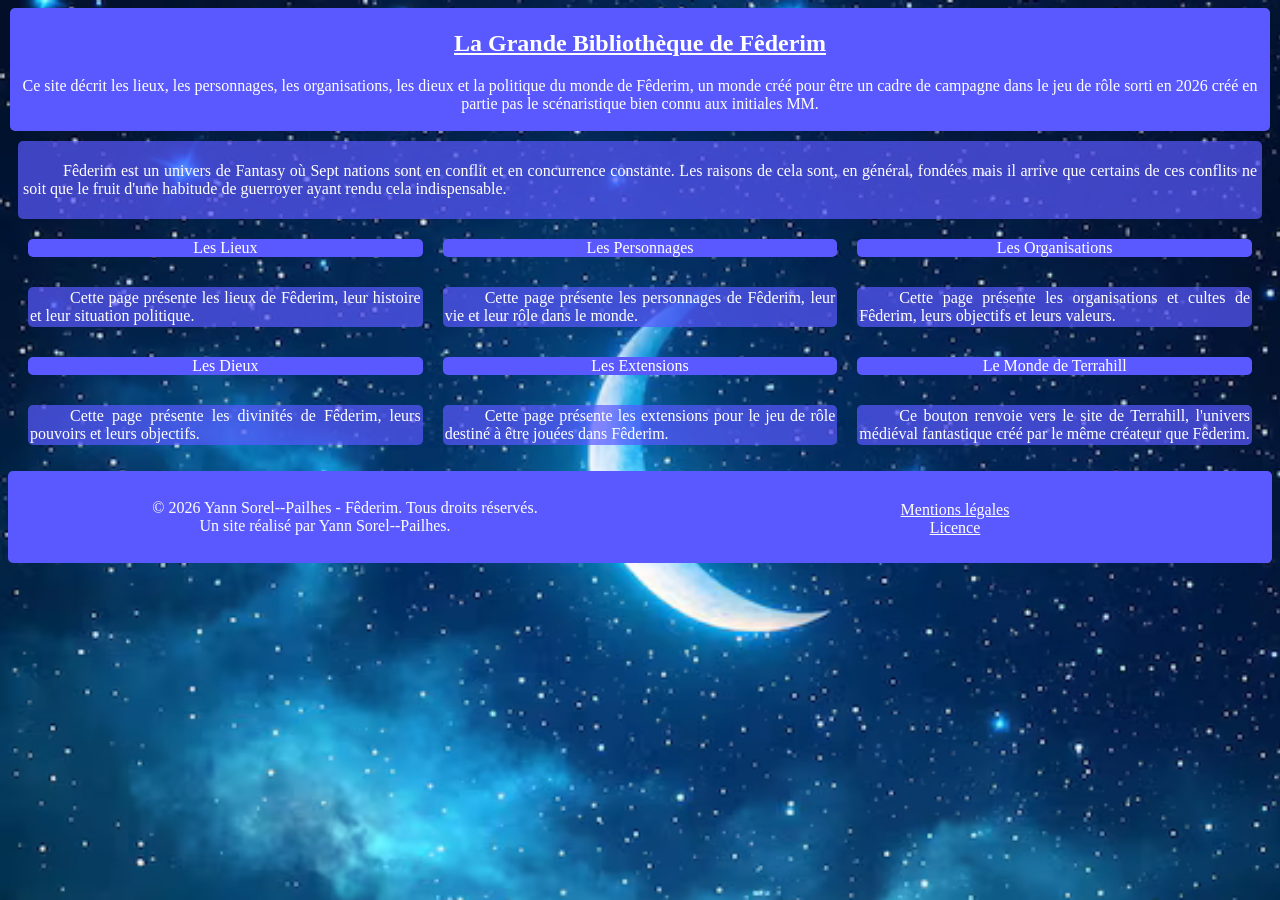
<file: index.html>
<!DOCTYPE html>
<html lang="fr">
<head>
    <meta charset="UTF-8">
    <meta name="viewport" content="width=device-width, initial-scale=1.0">
    <title>Bibliothèque de Fêderim</title>
    <link rel="icon" type="image/png" href="image/logo-lune.avif">
    <style>
        html {
            background-color: black;
            background-image: url(image/lune.avif);
            background-attachment: fixed;
            background-size: cover;
        }
        header {
            text-align: center;
            padding: 2px;
            border-radius: 5px;
            background-color: rgb(89, 89, 255);
            color: white;
            margin: 2px;
        }
        footer {
            background-color: rgb(89, 89, 255);
            color: white;
            padding: 2px;
            border-radius: 5px;
            margin-top: 16px;
        }
        a {
            color: white;
        }
        a:hover {
            color: rgb(89, 89, 255);
            background-color: white;
        }
        div {
            margin: 10px;
        }
        p {
            color: white;
            text-align: justify;
            text-indent: 40px;
        }
        .button {
            text-decoration: none;
            text-align: center;
            background-color: rgb(89, 89, 255);
            border-radius: 5px;
            color: white;
            margin: 10px;
            flex: 1;
        }
        .button:hover {
            background-color: white;
            border-radius: 5px;
            color: rgb(89, 89, 255);
        }
        .desc {
            background-color: rgba(89, 89, 255, 0.7);
            margin: 10px;
            border-radius: 5px;
            padding: 2px;
            flex: 1;
        }
        .page {
            flex-direction: row;
            display: flex;
        }
        .descbox {
            display: flex;
        }
        @media (max-width: 600px) {
            .page {
                flex-direction: column;
            }
            .descbox {
                display: none;
            }
            .button {
                padding: 10px;
            }
        }
    </style>
</head>
<body>
    <header>
        <h2><u>La Grande Bibliothèque de Fêderim</u></h2>
        <p style="text-align: center;text-indent: 0px;">Ce site décrit les lieux, les personnages, les organisations, les dieux et la politique du monde de Fêderim, un monde créé pour être un cadre de campagne dans le jeu de rôle sorti en 2026 créé en partie pas le scénaristique bien connu aux initiales MM.</p>
    </header>
    <main>
        <div style="background-color: rgba(89, 89, 255, 0.7);padding: 5px;border-radius: 5px;">
            <p>
                Fêderim est un univers de Fantasy où Sept nations sont en conflit et en concurrence constante.
                Les raisons de cela sont, en général, fondées mais il arrive que certains de ces conflits ne soit
                que le fruit d'une habitude de guerroyer ayant rendu cela indispensable.
            </p>
        </div>
        <div class="page">
            <a href="page/lieux.html" class="button">Les Lieux</a>
            <a href="page/personnages.html" class="button">Les Personnages</a>
            <a href="page/organisations.html" class="button">Les Organisations</a>
        </div>
        <div class="descbox">
            <p class="desc">Cette page présente les lieux de Fêderim, leur histoire et leur situation politique.</p>
            <p class="desc">Cette page présente les personnages de Fêderim, leur vie et leur rôle dans le monde.</p>
            <p class="desc">Cette page présente les organisations et cultes de Fêderim, leurs objectifs et leurs valeurs.</p>
        </div>
        <div class="page">
            <a href="page/dieux.html" class="button">Les Dieux</a>
            <a href="page/extensions.html" class="button">Les Extensions</a>
            <a href="https://terrahill.fr/" class="button">Le Monde de Terrahill</a>
        </div>
        <div class="descbox">
            <p class="desc">Cette page présente les divinités de Fêderim, leurs pouvoirs et leurs objectifs.</p>
            <p class="desc">Cette page présente les extensions pour le jeu de rôle destiné à être jouées dans Fêderim.</p>
            <p class="desc">Ce bouton renvoie vers le site de Terrahill, l'univers médiéval fantastique créé par le même créateur que Fêderim.</p>
        </div>
    </main>
    <footer style="display: flex;text-align: center;">
        <div style="flex: 1;">
            <p style="text-align: center;">© 2026 Yann Sorel--Pailhes - Fêderim. Tous droits réservés. <br> Un site réalisé par Yann Sorel--Pailhes.</p>
        </div>
        <div style="flex: 1;">
            <br><a href="legal.html">Mentions légales</a>
            <br><a href="LICENSE.md">Licence</a>
        </div>
    </footer>
</body>
</html>
</file>
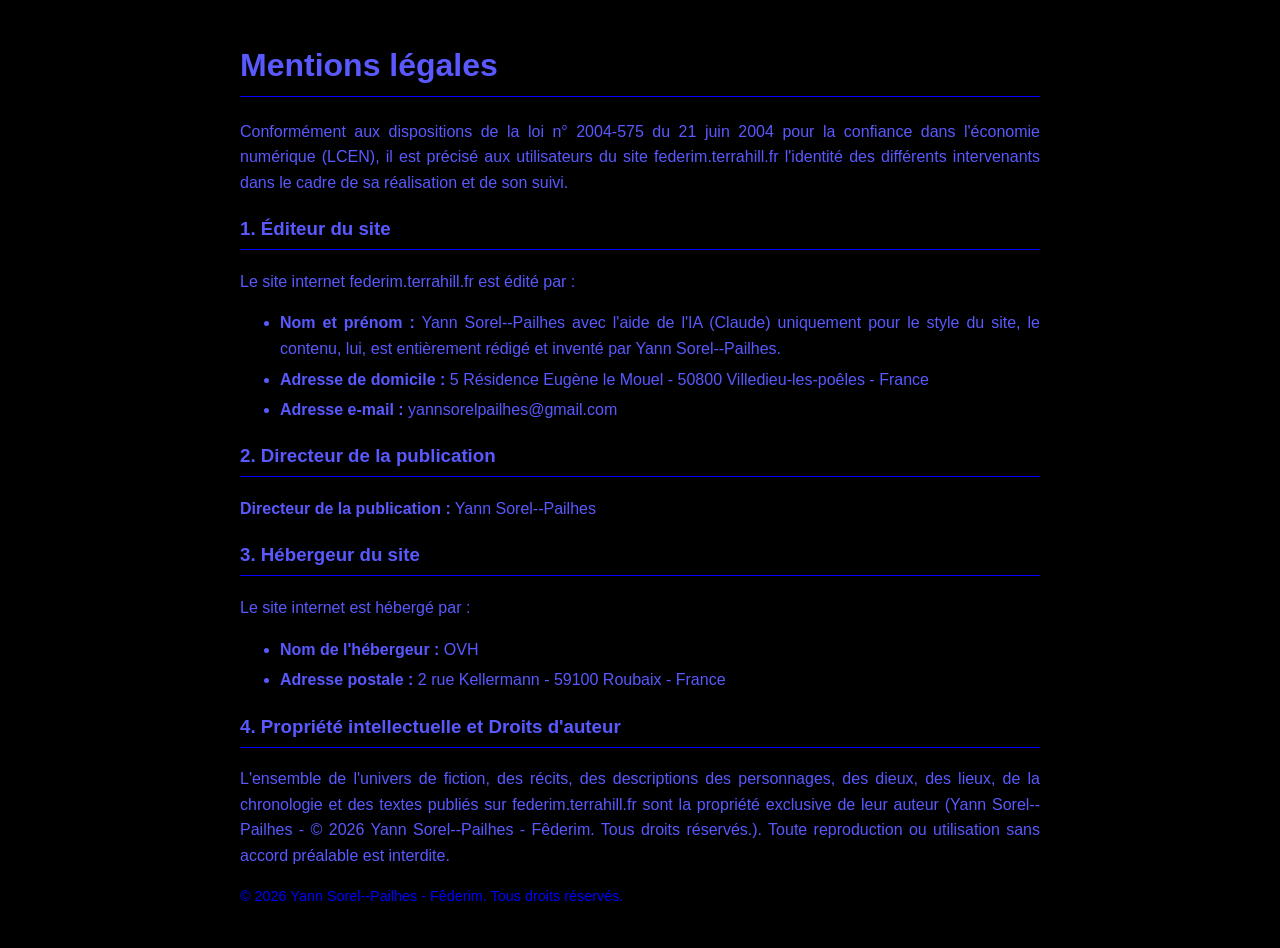
<file: legal.html>
<!DOCTYPE html>
<html lang="fr" style="background-color: black;">
<head>
    <title>Mentions légales</title>
    <meta charset="utf-8">
    <style>
        body {
            color: rgb(89, 89, 255);
            font-family: Arial, sans-serif;
            max-width: 800px;
            margin: 40px auto;
            padding: 0 20px;
            line-height: 1.6;
        }
        h1, h3 {
            color: rgb(89, 89, 255);
            border-bottom: 1px solid blue;
            padding-bottom: 5px;
        }
        p, ul {
            text-align: justify;
        }
        li {
            margin-bottom: 5px;
        }
        footer {
            margin-top: 5px;
            text-align: center;
            font-size: 0.9em;
            color: blue;
        }
    </style>
</head>
<body>

    <h1>Mentions légales</h1>

    <p>Conformément aux dispositions de la loi n° 2004-575 du 21 juin 2004 pour la confiance dans l'économie numérique (LCEN), il est précisé aux utilisateurs du site federim.terrahill.fr l'identité des différents intervenants dans le cadre de sa réalisation et de son suivi.</p>

    <h3>1. Éditeur du site</h3>
    <p>Le site internet federim.terrahill.fr est édité par :</p>
    <ul>
        <li><b>Nom et prénom :</b> Yann Sorel--Pailhes avec l'aide de l'IA (Claude) uniquement pour le style du site, le contenu, lui, est entièrement rédigé et inventé par Yann Sorel--Pailhes.</li>
        <li><b>Adresse de domicile :</b> 5 Résidence Eugène le Mouel - 50800 Villedieu-les-poêles - France</li>
        <li><b>Adresse e-mail :</b> yannsorelpailhes@gmail.com</li>
    </ul>

    <h3>2. Directeur de la publication</h3>
    <p><b>Directeur de la publication :</b> Yann Sorel--Pailhes</p>

    <h3>3. Hébergeur du site</h3>
    <p>Le site internet est hébergé par :</p>
    <ul>
        <li><b>Nom de l'hébergeur :</b> OVH</li>
        <li><b>Adresse postale :</b> 2 rue Kellermann - 59100 Roubaix - France</li>
    </ul>

    <h3>4. Propriété intellectuelle et Droits d'auteur</h3>
    <p>L'ensemble de l'univers de fiction, des récits, des descriptions des personnages, des dieux, des lieux, de la chronologie et des textes publiés sur federim.terrahill.fr sont la propriété exclusive de leur auteur (Yann Sorel--Pailhes - &copy; 2026 Yann Sorel--Pailhes - Fêderim. Tous droits réservés.). Toute reproduction ou utilisation sans accord préalable est interdite.</p>

    <footer>
        <p>&copy; 2026 Yann Sorel--Pailhes - Fêderim. Tous droits réservés.</p>
    </footer>

</body>
</html>
</file>
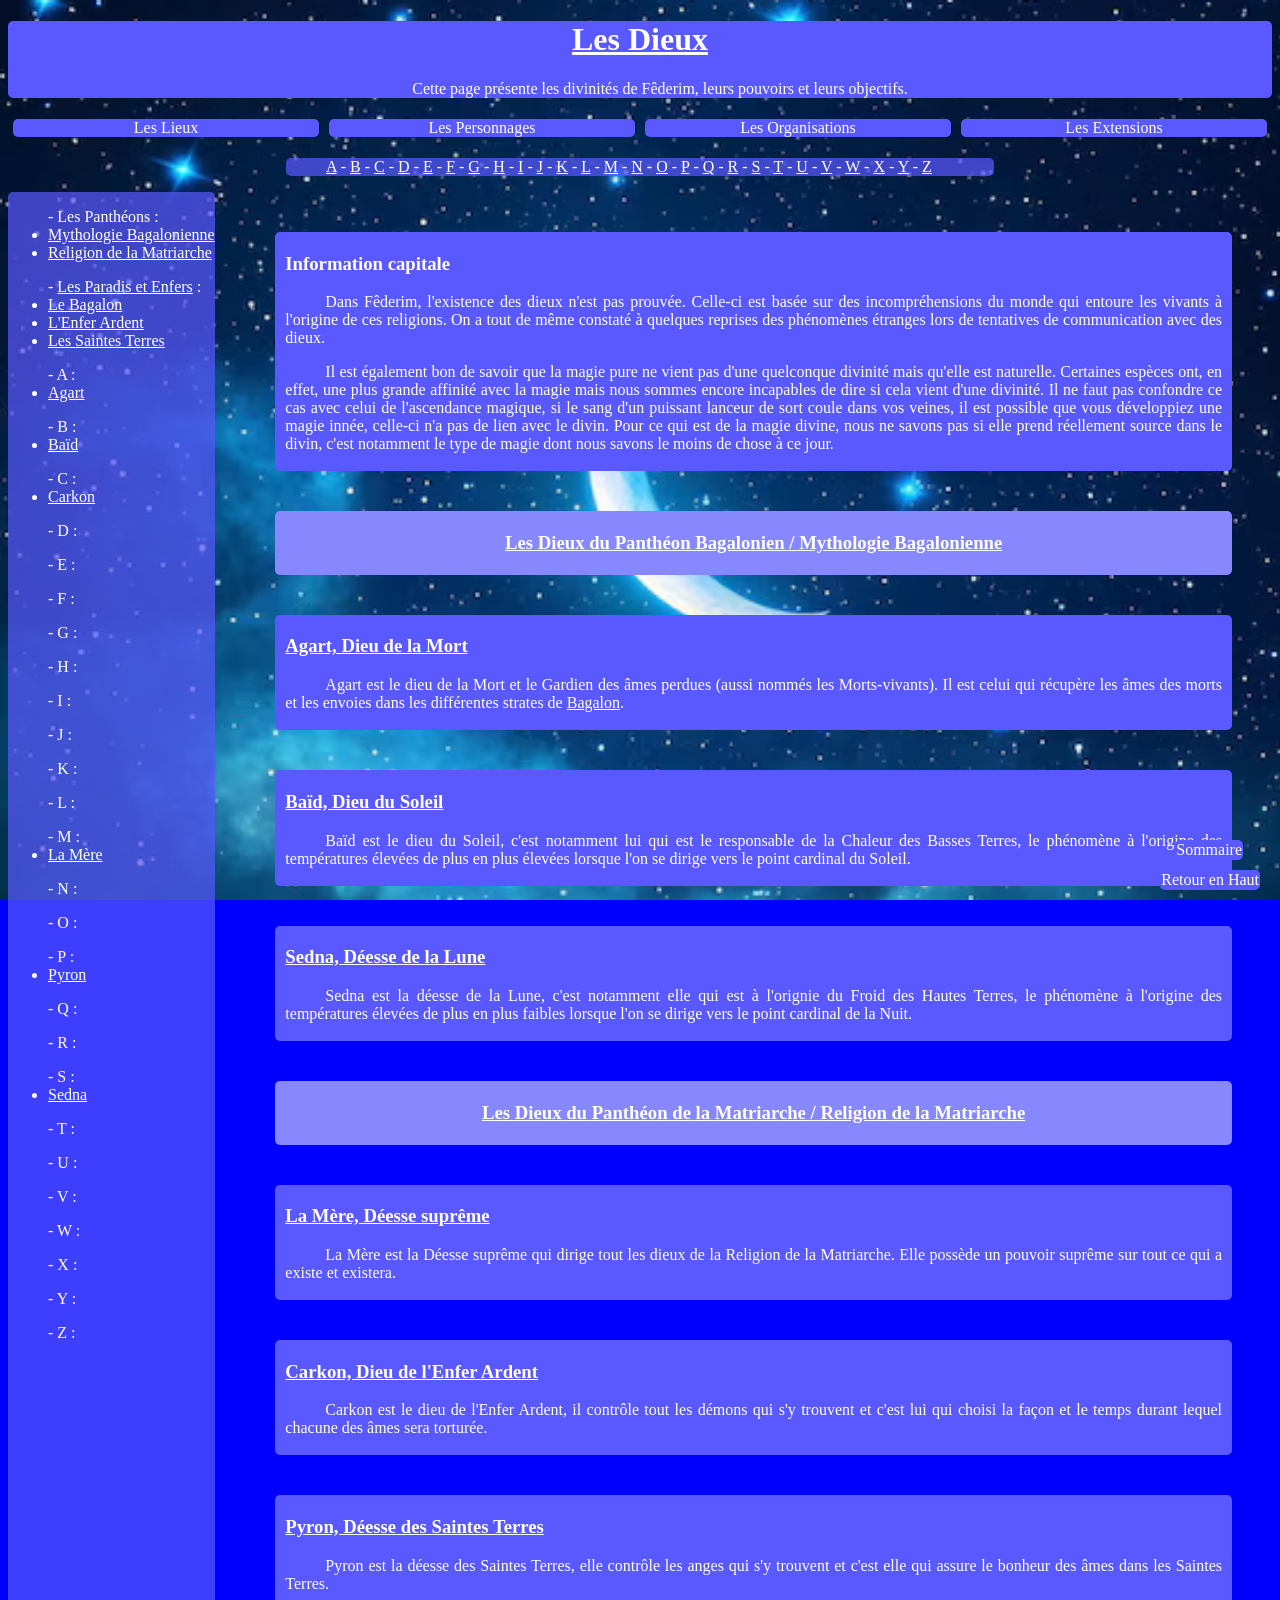
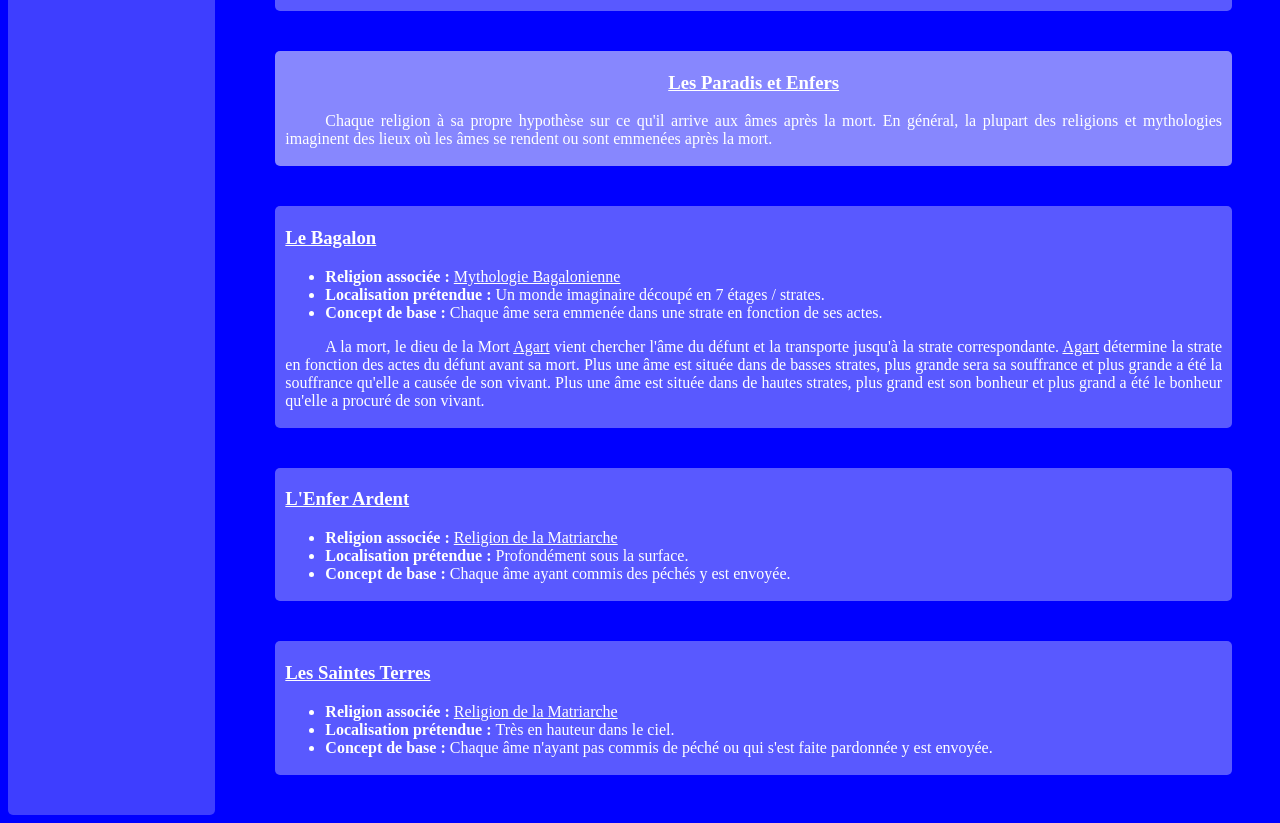
<file: page/dieux.html>
<!DOCTYPE html>
<html lang="fr">
	<head>
		<title>Les Dieux</title>
		<meta charset="utf-8">
        <link rel="icon" type="image/png" href="../image/logo-lune.avif">
        <link href="../css/style.css" rel="stylesheet">
	</head>
	<body>
        <header>
            <h1><u>Les Dieux</u></h1>
            <p style="text-align: center;">Cette page présente les divinités de Fêderim, leurs pouvoirs et leurs objectifs.</p>
		</header>
        <nav style="text-align: center;display: flex;">
            <a href="lieux.html" class="button" >Les Lieux</a>
            <a href="personnages.html" class="button" >Les Personnages</a>
            <a href="organisations.html" class="button" >Les Organisations</a>
            <a href="extensions.html" class="button">Les Extensions</a>
        </nav>
        <nav style="text-align: center;" class="letter">
            <p style="color: white;">
                <a href="#a"  >A</a> - 
                <a href="#b"  >B</a> - 
                <a href="#c"  >C</a> - 
                <a href="#d"  >D</a> - 
                <a href="#e"  >E</a> - 
                <a href="#f"  >F</a> - 
                <a href="#g"  >G</a> - 
                <a href="#h"  >H</a> - 
                <a href="#i"  >I</a> - 
                <a href="#j"  >J</a> - 
                <a href="#k"  >K</a> - 
                <a href="#l"  >L</a> - 
                <a href="#m"  >M</a> - 
                <a href="#n"  >N</a> - 
                <a href="#o"  >O</a> - 
                <a href="#p"  >P</a> - 
                <a href="#q"  >Q</a> - 
                <a href="#r"  >R</a> - 
                <a href="#s"  >S</a> - 
                <a href="#t"  >T</a> - 
                <a href="#u"  >U</a> - 
                <a href="#v"  >V</a> - 
                <a href="#w"  >W</a> - 
                <a href="#x"  >X</a> - 
                <a href="#y"  >Y</a> - 
                <a href="#z"  >Z</a>
            </p>
        </nav>
        <main>
        <nav class="gauche" style="color: white;">
            <ul>- Les Panthéons :
                <li><a href="#Bagalonien">Mythologie Bagalonienne</a></li>
                <li><a href="#Matriarche">Religion de la Matriarche</a></li>
            </ul>
            <ul>- <a href="#Lieux">Les Paradis et Enfers</a> :
                <li><a href="#Bagalon">Le Bagalon</a></li>
                <li><a href="#EnferArdent">L'Enfer Ardent</a></li>
                <li><a href="#SaintesTerres">Les Saintes Terres</a></li>
            </ul>
            <ul id="a">- A :
                <li><a href="#Agart">Agart</a></li>
            </ul>
            <ul  id="b">- B :
                <li><a href="#Baïd">Baïd</a></li>
            </ul>
            <ul  id="c">- C :
                <li><a href="#Carkon">Carkon</a></li>
            </ul>
            <ul  id="d">- D :
                
            </ul>
            <ul id="e">- E :
                
            </ul>
            <ul id="f">- F :
                
            </ul>
            <ul id="g">- G :
                
            </ul>
            <ul id="h">- H :
                
            </ul>
            <ul id="i">- I :
                
            </ul>
            <ul id="j">- J :

            </ul>
            <ul id="k">- K :
                
            </ul>
            <ul id="l">- L :

            </ul>
            <ul id="m">- M :
                <li><a href="#Mère">La Mère</a></li>
            </ul>
            <ul id="n">- N :
                
            </ul>
            <ul id="o">- O :
                
            </ul>
            <ul id="p">- P :
                <li><a href="#Pyron">Pyron</a></li>
            </ul>
            <ul id="q">- Q :
                
            </ul>
            <ul id="r">- R :
                
            </ul>
            <ul id="s">- S :
                <li><a href="#Sedna">Sedna</a></li>
            </ul>
            <ul id="t">- T :
                
            </ul>
            <ul id="u">- U :
                
            </ul>
            <ul id="v">- V :
                
            </ul>
            <ul id="w">- W :

            </ul>
            <ul id="x">- X :

            </ul>
            <ul id="y">- Y :

            </ul>
            <ul id="z">- Z :
                
            </ul>
        </nav>
        <nav class="droite" style="color: white;">
        <section>
            <div>
                <h3>Information capitale</h3>
                <p>
                    Dans Fêderim, l'existence des dieux n'est pas prouvée. Celle-ci est basée sur des incompréhensions du
                    monde qui entoure les vivants à l'origine de ces religions. On a tout de même constaté à quelques reprises
                    des phénomènes étranges lors de tentatives de communication avec des dieux.
                </p>
                <p>
                    Il est également bon de savoir que la magie pure ne vient pas d'une quelconque divinité mais qu'elle est
                    naturelle. Certaines espèces ont, en effet, une plus grande affinité avec la magie mais nous sommes encore
                    incapables de dire si cela vient d'une divinité. Il ne faut pas confondre ce cas avec celui de l'ascendance
                    magique, si le sang d'un puissant lanceur de sort coule dans vos veines, il est possible que vous développiez
                    une magie innée, celle-ci n'a pas de lien avec le divin. Pour ce qui est de la magie divine, nous ne savons 
                    pas si elle prend réellement source dans le divin, c'est notamment le type de magie dont nous savons le moins
                    de chose à ce jour.
                </p>
            </div>
        </section>
        <section class="inter" id="Bagalonien">
            <div>
                <h3><u>Les Dieux du Panthéon Bagalonien / Mythologie Bagalonienne</u></h3>
            </div>
        </section>
        <section id="Agart">
            <div>
                <h3><u>Agart, Dieu de la Mort</u></h3><!-- Existe (Oui) / Non -->
                <p>
                    Agart est le dieu de la Mort et le Gardien des âmes perdues (aussi nommés les Morts-vivants). Il est celui qui
                    récupère les âmes des morts et les envoies dans les différentes strates de <a href="#Bagalon">Bagalon</a>.
                </p>
            </div>
        </section>
        <section id="Baïd">
            <div>
                <h3><u>Baïd, Dieu du Soleil</u></h3><!-- Existe (Oui) / Non -->
                <p>
                    Baïd est le dieu du Soleil, c'est notamment lui qui est le responsable de la Chaleur des Basses Terres,
                    le phénomène à l'origine des températures élevées de plus en plus élevées lorsque l'on se dirige vers le
                    point cardinal du Soleil.
                </p>
            </div>
        </section>
        <section id="Sedna">
            <div>
                <h3><u>Sedna, Déesse de la Lune</u></h3><!-- Existe (Oui) / Non -->
                <p>
                    Sedna est la déesse de la Lune, c'est notamment elle qui est à l'orignie du Froid des Hautes Terres,
                    le phénomène à l'origine des températures élevées de plus en plus faibles lorsque l'on se dirige vers le
                    point cardinal de la Nuit.
                </p>
            </div>
        </section>
        <section class="inter" id="Matriarche">
            <div>
                <h3><u>Les Dieux du Panthéon de la Matriarche / Religion de la Matriarche</u></h3>
            </div>
        </section>
        <section id="Mère">
            <div>
                <h3><u>La Mère, Déesse suprême</u></h3><!-- Existe Oui / (Non) -->
                <p>
                    La Mère est la Déesse suprême qui dirige tout les dieux de la Religion de la Matriarche. Elle possède un pouvoir
                    suprême sur tout ce qui a existe et existera.
                </p>
            </div>
        </section>
        <section id="Carkon">
            <div>
                <h3><u>Carkon, Dieu de l'Enfer Ardent</u></h3><!-- Existe (Oui) / Non -->
                <p>
                    Carkon est le dieu de l'Enfer Ardent, il contrôle tout les démons qui s'y trouvent et c'est lui qui choisi
                    la façon et le temps durant lequel chacune des âmes sera torturée.
                </p>
            </div>
        </section>
        <section id="Pyron">
            <div>
                <h3><u>Pyron, Déesse des Saintes Terres</u></h3><!-- Existe (Oui) / Non -->
                <p>
                    Pyron est la déesse des Saintes Terres, elle contrôle les anges qui s'y trouvent et c'est elle qui assure
                    le bonheur des âmes dans les Saintes Terres.
                </p>
            </div>
        </section>
        <section class="inter" id="Lieux">
            <div>
                <h3><u>Les Paradis et Enfers</u></h3>
                <p>
                    Chaque religion à sa propre hypothèse sur ce qu'il arrive aux âmes après la mort. En général, la plupart
                    des religions et mythologies imaginent des lieux où les âmes se rendent ou sont emmenées après la mort.
                </p>
            </div>
        </section>
        <section id="Bagalon">
            <div>
                <h3><u>Le Bagalon</u></h3><!-- Existe (Oui) / Non -->
                <ul>
                    <li><b>Religion associée : </b><a href="#Bagalonien">Mythologie Bagalonienne</a></li>
                    <li><b>Localisation prétendue : </b>Un monde imaginaire découpé en 7 étages / strates.</li>
                    <li><b>Concept de base : </b>Chaque âme sera emmenée dans une strate en fonction de ses actes.</li>
                </ul>
                <p>
                    A la mort, le dieu de la Mort <a href="#Agart">Agart</a> vient chercher l'âme du défunt et la transporte
                    jusqu'à la strate correspondante. <a href="#Agart">Agart</a> détermine la strate en fonction des actes
                    du défunt avant sa mort. Plus une âme est située dans de basses strates, plus grande sera sa souffrance
                    et plus grande a été la souffrance qu'elle a causée de son vivant. Plus une âme est située dans de hautes
                    strates, plus grand est son bonheur et plus grand a été le bonheur qu'elle a procuré de son vivant.
                </p>
            </div>
        </section>
        <section id="EnferArdent">
            <div>
                <h3><u>L'Enfer Ardent</u></h3><!-- Existe (Oui) / Non -->
                <ul>
                    <li><b>Religion associée : </b><a href="#Matriarche">Religion de la Matriarche</a></li>
                    <li><b>Localisation prétendue : </b>Profondément sous la surface.</li>
                    <li><b>Concept de base : </b>Chaque âme ayant commis des péchés y est envoyée.</li>
                </ul>
                <p>
                    
                </p>
            </div>
        </section>
        <section id="SaintesTerres">
            <div>
                <h3><u>Les Saintes Terres</u></h3><!-- Existe (Oui) / Non -->
                <ul>
                    <li><b>Religion associée : </b><a href="#Matriarche">Religion de la Matriarche</a></li>
                    <li><b>Localisation prétendue : </b>Très en hauteur dans le ciel.</li>
                    <li><b>Concept de base : </b>Chaque âme n'ayant pas commis de péché ou qui s'est faite pardonnée y est envoyée.</li>
                </ul>
                <p>
                    
                </p>
            </div>
        </section>
        </nav>
        </main>
        <footer>
            <a href="" style="background-color: rgb(89, 89, 255);color: white;text-decoration: none;" class="haut">Retour en Haut</a>
            <a href="../index.html" style="background-color: rgb(89, 89, 255);color: white;text-decoration: none;" class="menu">Sommaire</a>
        </footer>
	</body>
</html>
</file>
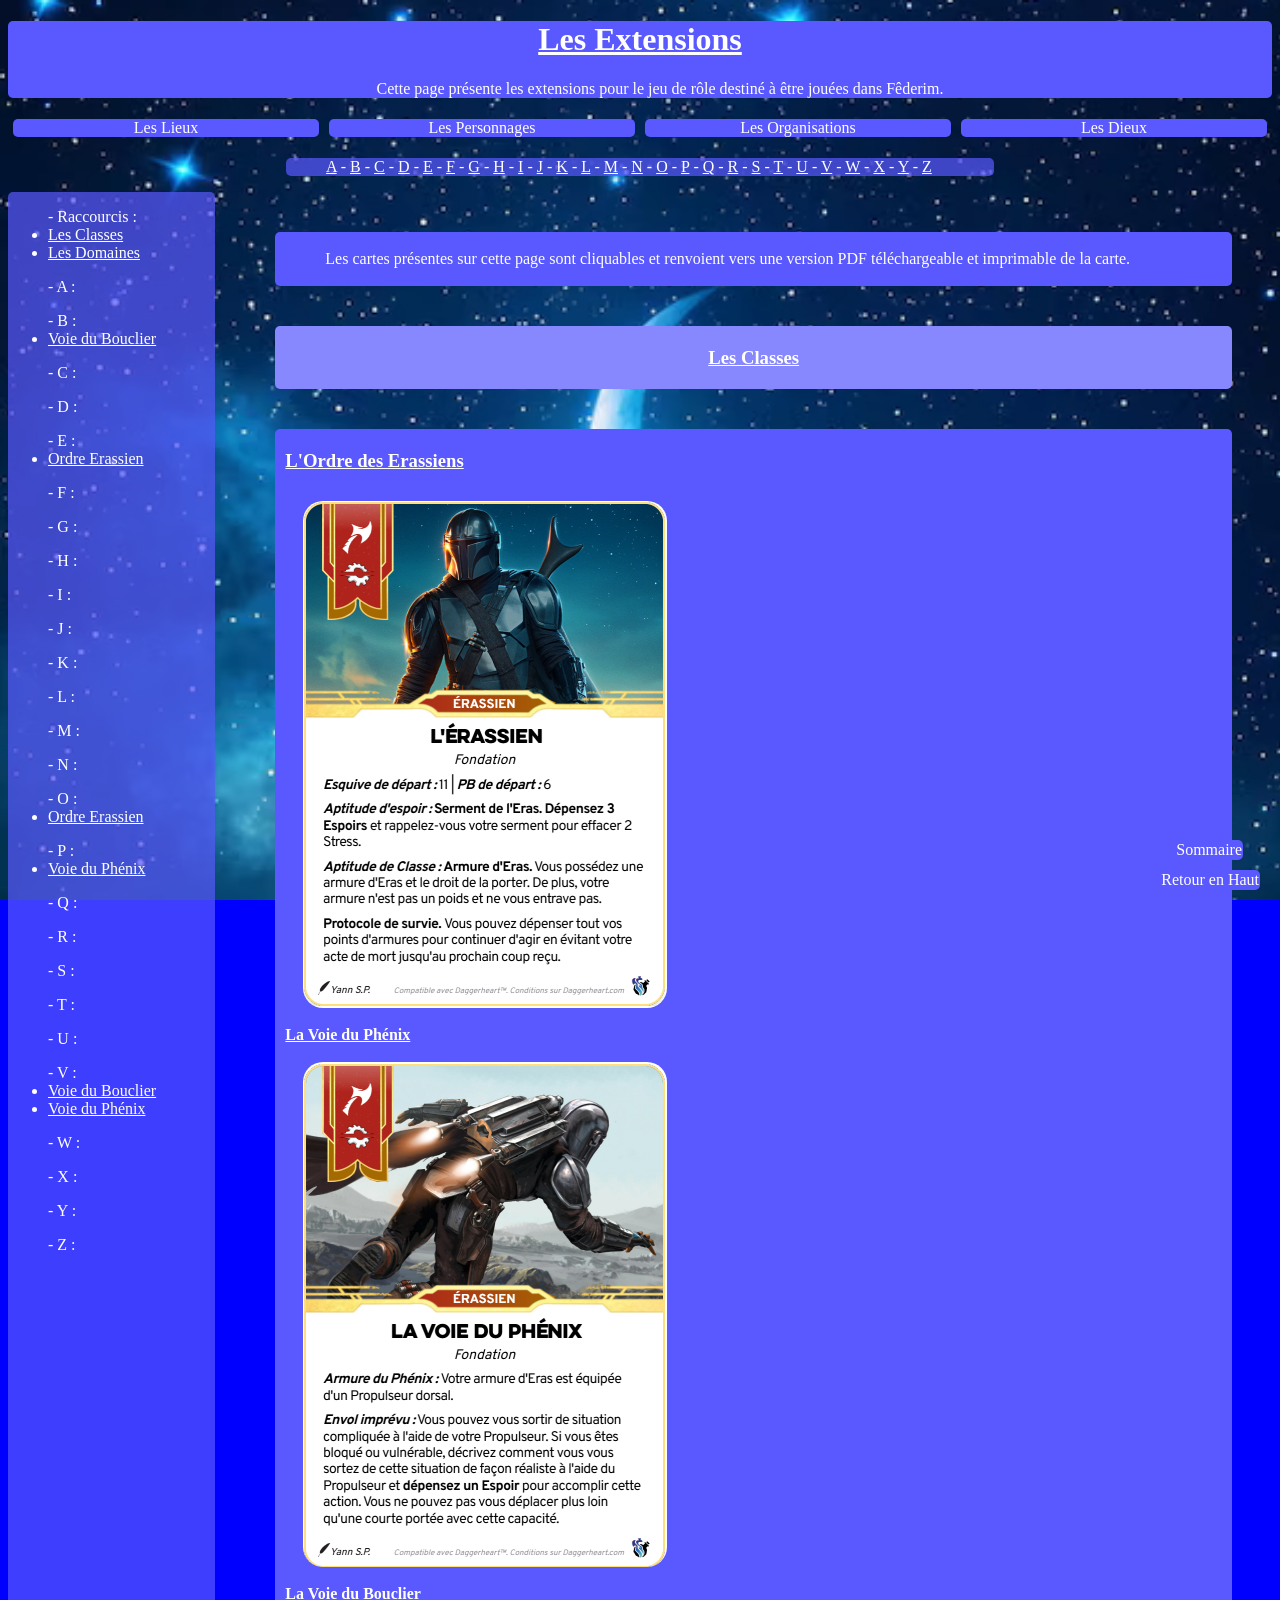
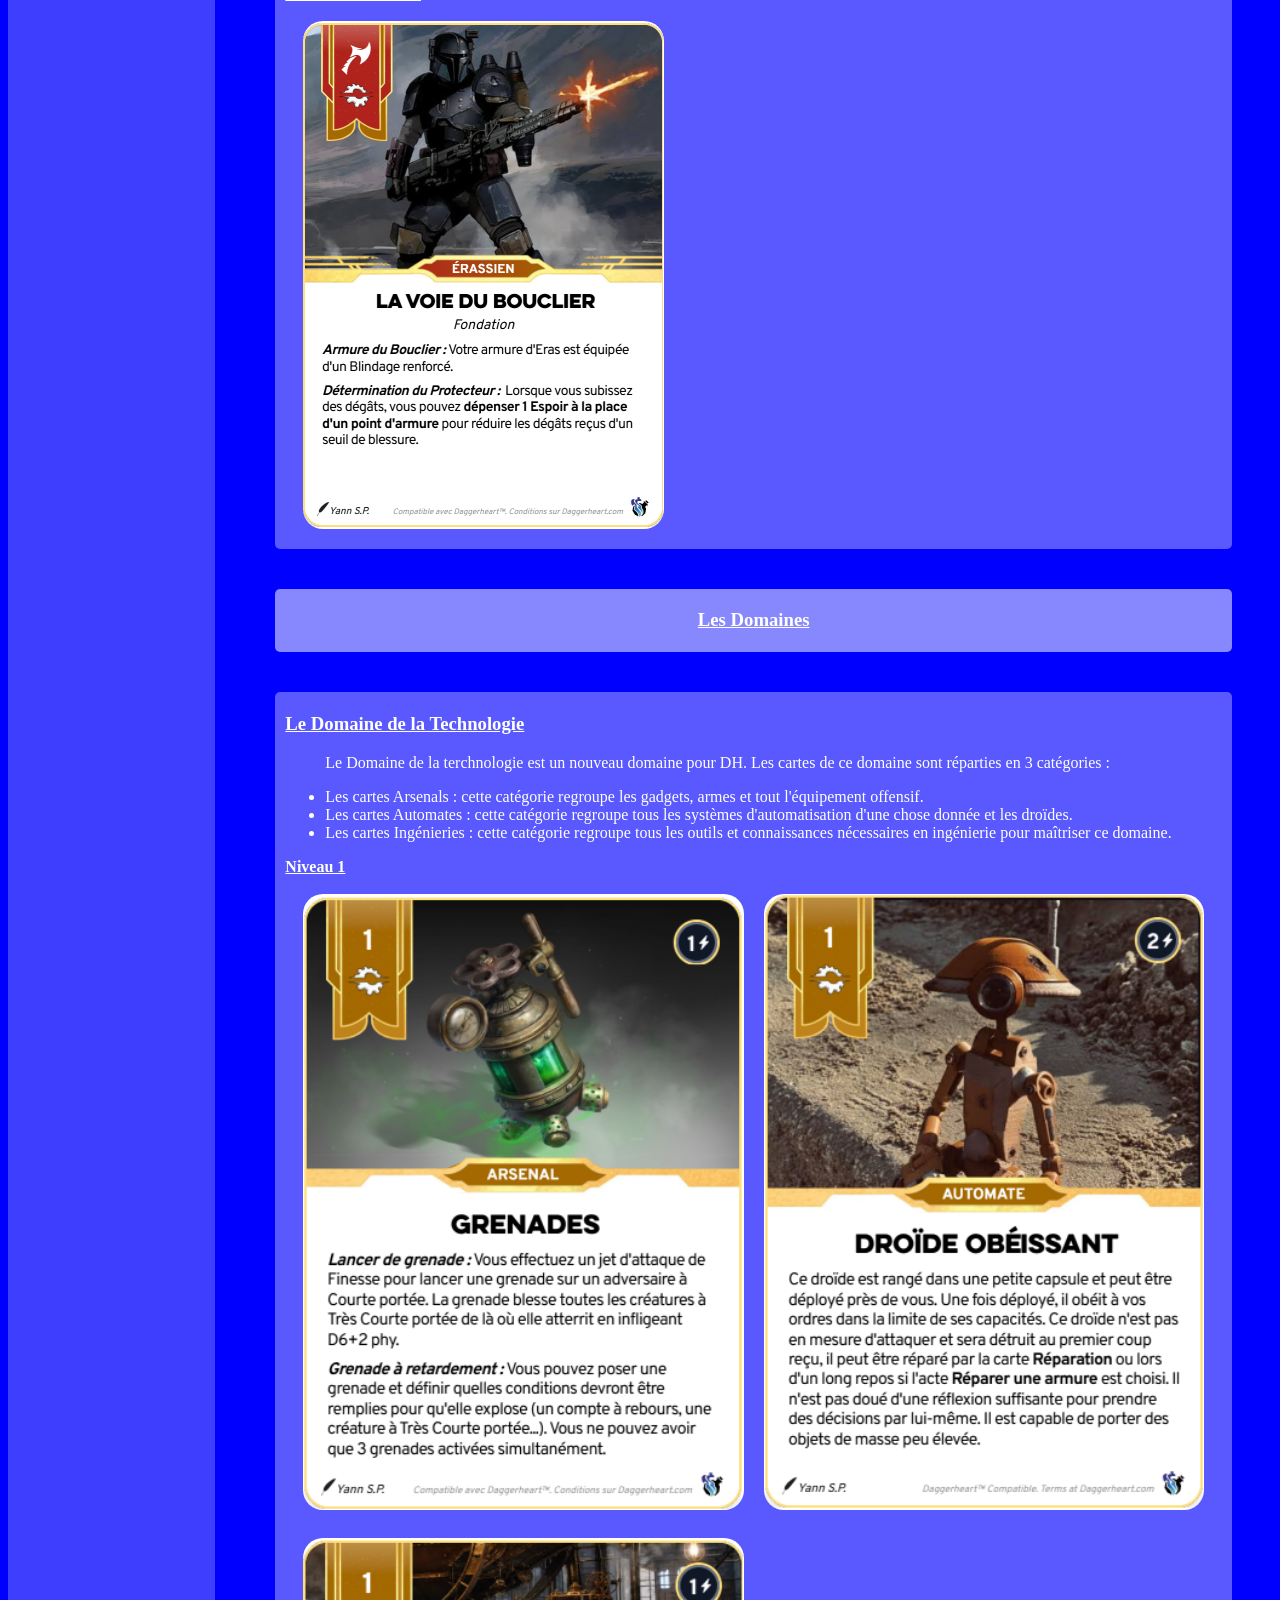
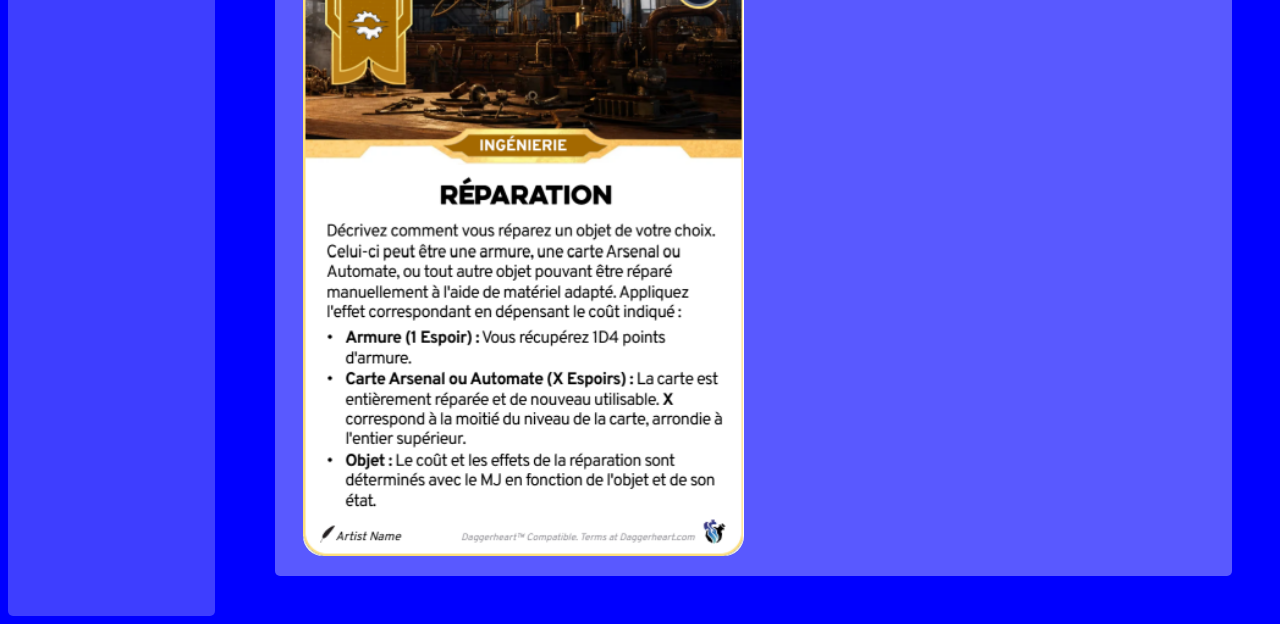
<file: page/extensions.html>
<!DOCTYPE html>
<html lang="fr">
	<head>
		<title>Les Extensions</title>
		<meta charset="utf-8">
        <link rel="icon" type="image/png" href="../image/logo-lune.avif">
        <link href="../css/style.css" rel="stylesheet">
	</head>
	<body>
        <header>
            <h1><u>Les Extensions</u></h1>
            <p style="text-align: center;">Cette page présente les extensions pour le jeu de rôle destiné à être jouées dans Fêderim.</p>
		</header>
        <nav style="text-align: center;display: flex;">
            <a href="lieux.html" class="button" >Les Lieux</a>
            <a href="personnages.html" class="button" >Les Personnages</a>
            <a href="organisations.html" class="button" >Les Organisations</a>
            <a href="dieux.html" class="button">Les Dieux</a>
        </nav>
        <nav style="text-align: center;" class="letter">
            <p style="color: white;">
                <a href="#a"  >A</a> - 
                <a href="#b"  >B</a> - 
                <a href="#c"  >C</a> - 
                <a href="#d"  >D</a> - 
                <a href="#e"  >E</a> - 
                <a href="#f"  >F</a> - 
                <a href="#g"  >G</a> - 
                <a href="#h"  >H</a> - 
                <a href="#i"  >I</a> - 
                <a href="#j"  >J</a> - 
                <a href="#k"  >K</a> - 
                <a href="#l"  >L</a> - 
                <a href="#m"  >M</a> - 
                <a href="#n"  >N</a> - 
                <a href="#o"  >O</a> - 
                <a href="#p"  >P</a> - 
                <a href="#q"  >Q</a> - 
                <a href="#r"  >R</a> - 
                <a href="#s"  >S</a> - 
                <a href="#t"  >T</a> - 
                <a href="#u"  >U</a> - 
                <a href="#v"  >V</a> - 
                <a href="#w"  >W</a> - 
                <a href="#x"  >X</a> - 
                <a href="#y"  >Y</a> - 
                <a href="#z"  >Z</a>
            </p>
        </nav>
        <main>
        <nav class="gauche" style="color: white;">
            <ul>- Raccourcis :
                <li><a href="#Classes">Les Classes</a></li>
                <li><a href="#Domaines">Les Domaines</a></li>
            </ul>
            <ul id="a">- A :
                
            </ul>
            <ul  id="b">- B :
                <li><a href="#Bouclier">Voie du Bouclier</a></li>
            </ul>
            <ul  id="c">- C :

            </ul>
            <ul  id="d">- D :
                
            </ul>
            <ul id="e">- E :
                <li><a href="#Erassien">Ordre Erassien</a></li>
            </ul>
            <ul id="f">- F :
                
            </ul>
            <ul id="g">- G :
                
            </ul>
            <ul id="h">- H :
                
            </ul>
            <ul id="i">- I :
                
            </ul>
            <ul id="j">- J :

            </ul>
            <ul id="k">- K :
                
            </ul>
            <ul id="l">- L :

            </ul>
            <ul id="m">- M :
                
            </ul>
            <ul id="n">- N :
                
            </ul>
            <ul id="o">- O :
                <li><a href="#Erassien">Ordre Erassien</a></li>
            </ul>
            <ul id="p">- P :
                <li><a href="#Phénix">Voie du Phénix</a></li>
            </ul>
            <ul id="q">- Q :
                
            </ul>
            <ul id="r">- R :
                
            </ul>
            <ul id="s">- S :
                
            </ul>
            <ul id="t">- T :
                
            </ul>
            <ul id="u">- U :
                
            </ul>
            <ul id="v">- V :
                <li><a href="#Bouclier">Voie du Bouclier</a></li>
                <li><a href="#Phénix">Voie du Phénix</a></li>
            </ul>
            <ul id="w">- W :

            </ul>
            <ul id="x">- X :

            </ul>
            <ul id="y">- Y :

            </ul>
            <ul id="z">- Z :
                
            </ul>
        </nav>
        <nav class="droite" style="color: white;">
        <section>
            <div>
                <p>
                    Les cartes présentes sur cette page sont cliquables et renvoient vers une version PDF téléchargeable et imprimable de la carte.
                </p>
            </div>
        </section>
        <section class="inter" id="Classes">
            <div>
                <h3><u>Les Classes</u></h3>
            </div>
        </section>
        <section id="Erassien">
            <div>
                <h3><u>L'Ordre des Erassiens</u></h3>
                <div class="cards">
                    <img src="extensions/erassien.png" alt="Erassien" class="imgext" onclick="window.open('extensions/erassien.pdf', '_blank')">
                    <p style="flex: 2;">
                        <!-- Vide -->
                    </p>
                </div>
                <b id="Phénix"><u>La Voie du Phénix</u></b>
                <div class="cards">
                    <img src="extensions/phenix.png" alt="Phénix" class="imgext" onclick="window.open('extensions/phenix.pdf', '_blank')">
                    <p style="flex: 2;">
                        <!-- Vide -->
                    </p>
                </div>
                <b id="Bouclier"><u>La Voie du Bouclier</u></b>
                <div class="cards">
                    <img src="extensions/bouclier.png" alt="Bouclier" class="imgext" onclick="window.open('extensions/bouclier.pdf', '_blank')">
                    <p style="flex: 2;">
                        <!-- Vide -->
                    </p>
                </div>
            </div>
        </section>
        <section class="inter" id="Domaines">
            <div>
                <h3><u>Les Domaines</u></h3>
            </div>
        </section>
        <section id="Techno">
            <div>
                <h3><u>Le Domaine de la Technologie</u></h3>
                <p>
                    Le Domaine de la terchnologie est un nouveau domaine pour DH. Les cartes de ce domaine sont réparties en 3 catégories :
                    <ul>
                        <li>Les cartes Arsenals : cette catégorie regroupe les gadgets, armes et tout l'équipement offensif.</li>
                        <li>Les cartes Automates : cette catégorie regroupe tous les systèmes d'automatisation d'une chose donnée et les droïdes.</li>
                        <li>Les cartes Ingénieries : cette catégorie regroupe tous les outils et connaissances nécessaires en ingénierie pour maîtriser ce domaine.</li>
                    </ul>
                </p>
                <b><u>Niveau 1</u></b>
                <div class="cards">
                    <img src="extensions/grenades.png" alt="Grenade" class="imgext" onclick="window.open('extensions/niv1-grenades.pdf', '_blank')">
                    <img src="extensions/droide_obeissant.png" alt="Droïde obéissant" class="imgext" onclick="window.open('extensions/niv1-droide_obeissant.pdf', '_blank')">
                </div>
                <div class="cards">
                    <img src="extensions/reparation.png" alt="Réparation" class="imgext" onclick="window.open('extensions/niv1-reparation.pdf', '_blank')">
                    <p style="flex: 1;margin: 10px;"><!-- Pour que la carte garde sa taille --></p>
                </div>
            </div>
        </section>
        </nav>
        </main>
        <footer>
            <a href="" style="background-color: rgb(89, 89, 255);color: white;text-decoration: none;" class="haut">Retour en Haut</a>
            <a href="../index.html" style="background-color: rgb(89, 89, 255);color: white;text-decoration: none;" class="menu">Sommaire</a>
        </footer>
	</body>
</html>
</file>
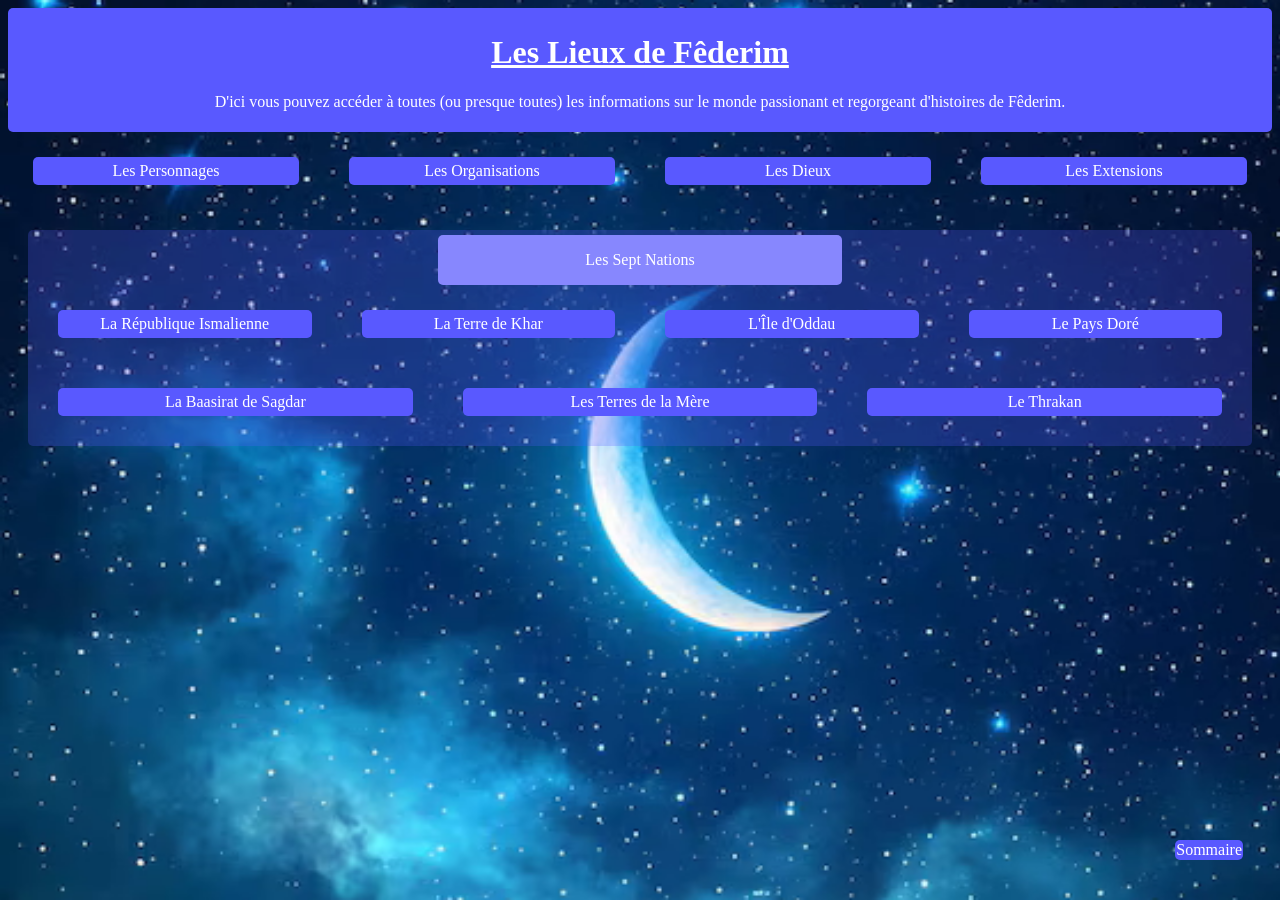
<file: page/lieux.html>
<!DOCTYPE html>
<html lang="fr" style="display: block;background-image: url(../image/lune.avif);background-attachment: fixed;background-size: cover;">
<head>
    <meta charset="UTF-8">
    <meta name="viewport" content="width=device-width, initial-scale=1">
    <link rel="icon" type="image/png" href="../image/logo-lune.avif">
    <title>Lieux de Fêderim</title>
    <style>
        section {
            display: flex;
            flex-direction: row;
        }
        a {
            color: white;
        }
        a:hover {
            color: rgb(89, 89, 255);
        }
        .button {
            padding: 5px;
            flex: 1;
            background-color: rgb(89, 89, 255);
            margin: 25px;
            color: white;
            text-decoration: none;
            text-align: center;
            border-radius: 5px;
        }
        .button:hover {
            background-color: white;
            color: rgb(89, 89, 255);
        }
        .menu {
            position: fixed;
            bottom: 40px;
            right: 37px;
            z-index: 1000;
            border-radius: 5px;
            padding: 1px;
        }
        .menu:hover {
            background-color: white !important;
            color: rgb(89, 89, 255) !important;
        }
        .espace {
            flex: 1;
        }
        nav {
            display: flex;
            flex-direction: row;
        }
        @media (max-width: 600px) {
            section, nav {
                flex-direction: column;
            }
        }
    </style>
</head>
<body>
    <header style="text-align: center;background-color: rgb(89, 89, 255);color: white;border-radius: 5px;padding: 5px;">
        <h1><u>Les Lieux de Fêderim</u></h1>
        <p>D'ici vous pouvez accéder à toutes (ou presque toutes) les informations sur le monde passionant et regorgeant d'histoires de Fêderim.</p>
    </header>
    <nav style="text-align: center;display: flex;">
        <a href="personnages.html" class="button" >Les Personnages</a>
        <a href="organisations.html" class="button" >Les Organisations</a>
        <a href="dieux.html" class="button">Les Dieux</a>
        <a href="extensions.html" class="button" >Les Extensions</a>
    </nav>
    <main style="background-color: rgba(89, 89, 255, 0.25);margin: 20px;border-radius: 5px;padding: 5px;">
    <section>
        <div class="espace"></div>
        <div style="flex: 1;background-color: rgb(135, 135, 254);border-radius: 5px;color: white;"><p style="text-align: center;">Les Sept Nations</p></div>
        <div class="espace"></div>
    </section>
    <section>
        <a href="lieux/ismale.html" class="button">La République Ismalienne</a>
        <a href="lieux/khar.html" class="button">La Terre de Khar</a>
        <a href="lieux/oddau.html" class="button">L'Île d'Oddau</a>
        <a href="lieux/pays-dore.html" class="button">Le Pays Doré</a>
    </section>
    <section>
        <a href="lieux/sagdar.html" class="button">La Baasirat de Sagdar</a>
        <a href="lieux/terre-mere.html" class="button">Les Terres de la Mère</a>
        <a href="lieux/thrakan.html" class="button">Le Thrakan</a>
    </section>
    </main>
    <a href="../index.html" style="background-color: rgb(89, 89, 255);color: white;text-decoration: none;" class="menu">Sommaire</a>
</body>
</html>
</file>
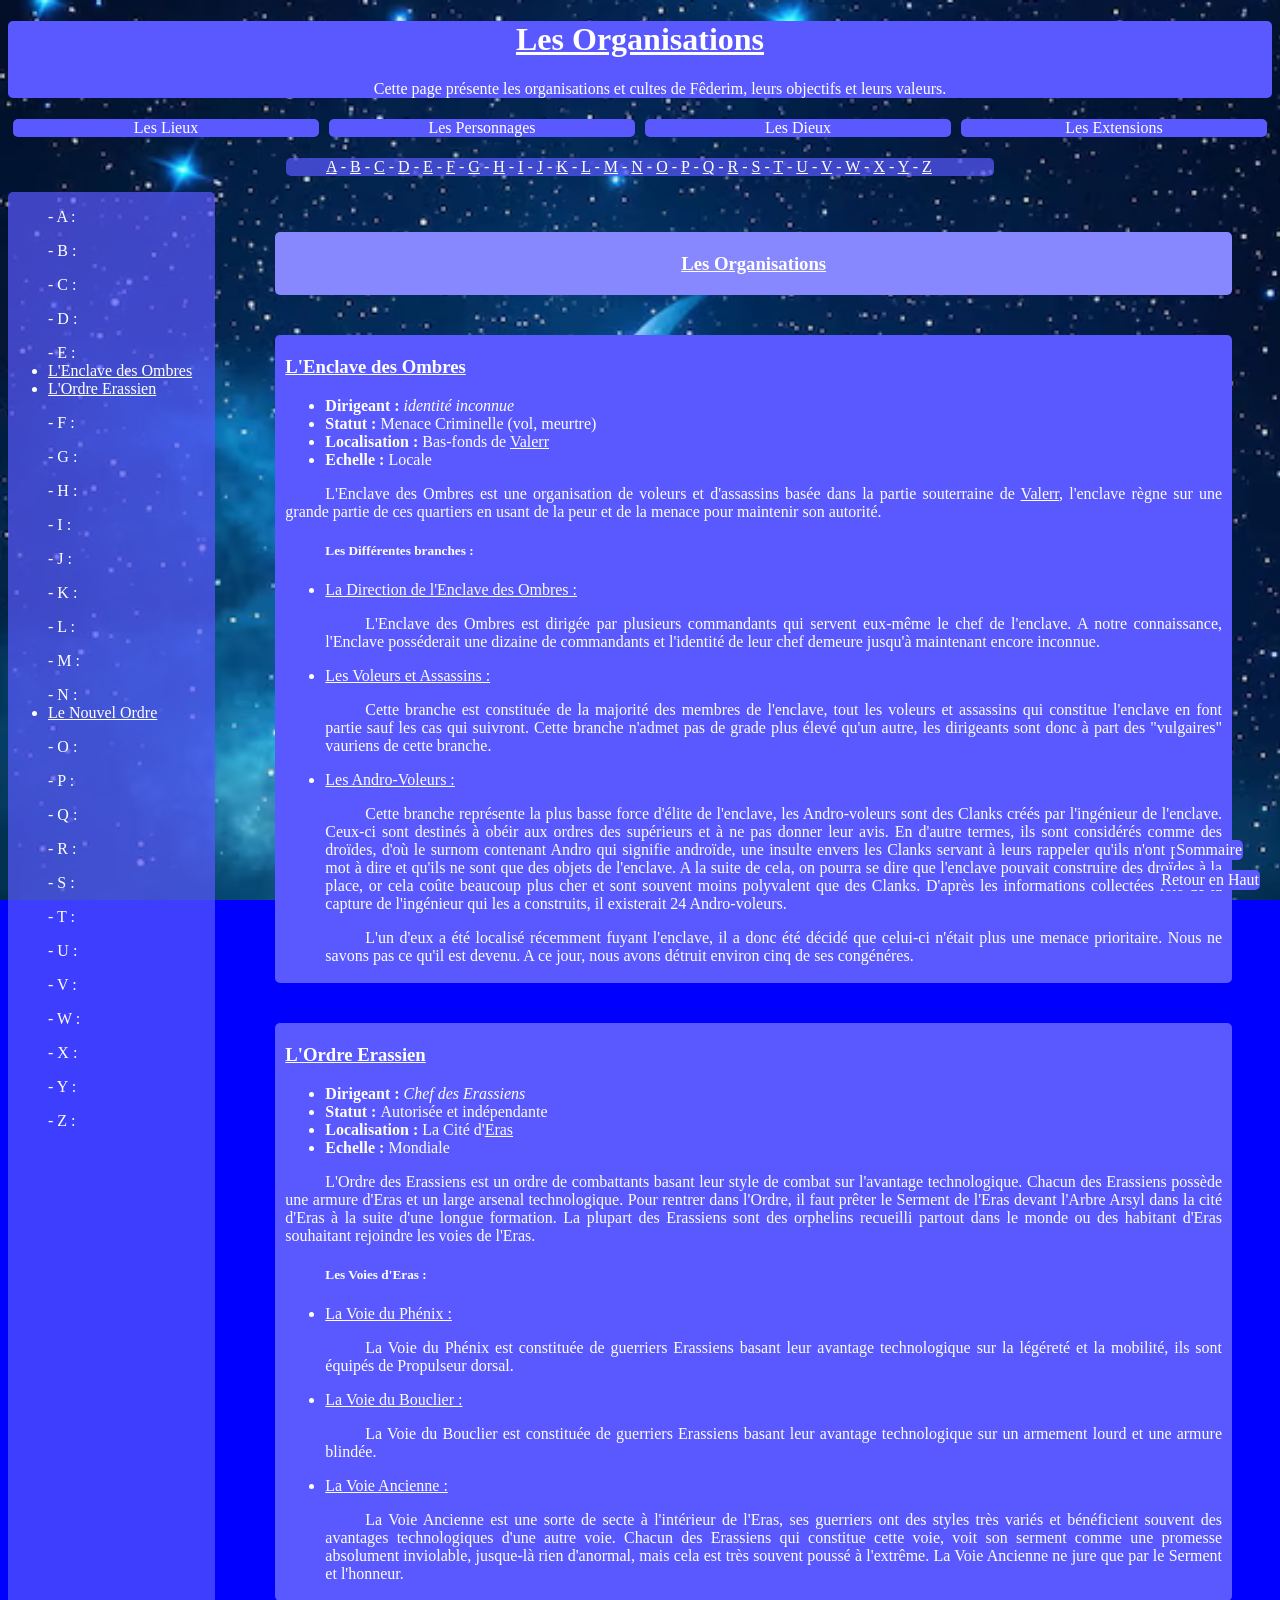
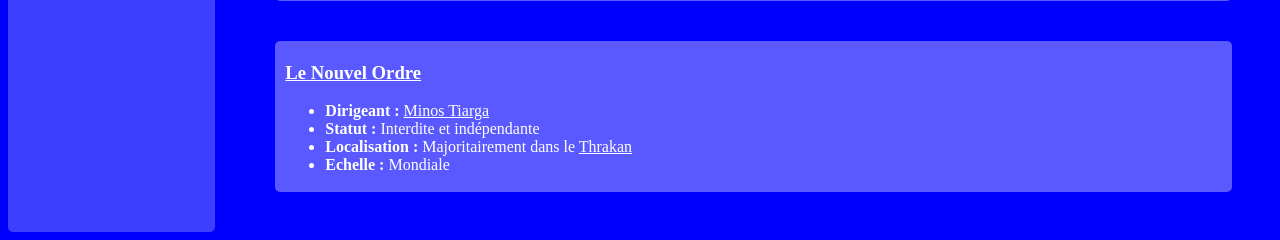
<file: page/organisations.html>
<!DOCTYPE html>
<html lang="fr">
	<head>
		<title>Les Organisations</title>
		<meta charset="utf-8">
        <link rel="icon" type="image/png" href="../image/logo-lune.avif">
        <link href="../css/style.css" rel="stylesheet">
	</head>
	<body>
        <header>
            <h1><u>Les Organisations</u></h1>
            <p style="text-align: center;">Cette page présente les organisations et cultes de Fêderim, leurs objectifs et leurs valeurs.</p>
		</header>
        <nav style="text-align: center;display: flex;">
            <a href="lieux.html" class="button" >Les Lieux</a>
            <a href="personnages.html" class="button" >Les Personnages</a>
            <a href="dieux.html" class="button" >Les Dieux</a>
            <a href="extensions.html" class="button">Les Extensions</a>
        </nav>
        <nav style="text-align: center;" class="letter">
            <p style="color: white;">
                <a href="#a"  >A</a> - 
                <a href="#b"  >B</a> - 
                <a href="#c"  >C</a> - 
                <a href="#d"  >D</a> - 
                <a href="#e"  >E</a> - 
                <a href="#f"  >F</a> - 
                <a href="#g"  >G</a> - 
                <a href="#h"  >H</a> - 
                <a href="#i"  >I</a> - 
                <a href="#j"  >J</a> - 
                <a href="#k"  >K</a> - 
                <a href="#l"  >L</a> - 
                <a href="#m"  >M</a> - 
                <a href="#n"  >N</a> - 
                <a href="#o"  >O</a> - 
                <a href="#p"  >P</a> - 
                <a href="#q"  >Q</a> - 
                <a href="#r"  >R</a> - 
                <a href="#s"  >S</a> - 
                <a href="#t"  >T</a> - 
                <a href="#u"  >U</a> - 
                <a href="#v"  >V</a> - 
                <a href="#w"  >W</a> - 
                <a href="#x"  >X</a> - 
                <a href="#y"  >Y</a> - 
                <a href="#z"  >Z</a>
            </p>
        </nav>
        <main>
        <nav class="gauche" style="color: white;">
            <ul id="a">- A :
                
            </ul>
            <ul  id="b">- B :
                
            </ul>
            <ul  id="c">- C :

            </ul>
            <ul  id="d">- D :
                
            </ul>
            <ul id="e">- E :
                <li><a href="#EnclaveOmbre">L'Enclave des Ombres</a></li>
                <li><a href="#OrdreErassien">L'Ordre Erassien</a></li>
            </ul>
            <ul id="f">- F :
                
            </ul>
            <ul id="g">- G :
                
            </ul>
            <ul id="h">- H :
                
            </ul>
            <ul id="i">- I :
                
            </ul>
            <ul id="j">- J :

            </ul>
            <ul id="k">- K :
                
            </ul>
            <ul id="l">- L :

            </ul>
            <ul id="m">- M :
                
            </ul>
            <ul id="n">- N :
                <li><a href="#NouvelOrdre">Le Nouvel Ordre</a></li>
            </ul>
            <ul id="o">- O :
                
            </ul>
            <ul id="p">- P :
                
            </ul>
            <ul id="q">- Q :
                
            </ul>
            <ul id="r">- R :
                
            </ul>
            <ul id="s">- S :
                
            </ul>
            <ul id="t">- T :
                
            </ul>
            <ul id="u">- U :
                
            </ul>
            <ul id="v">- V :
                
            </ul>
            <ul id="w">- W :

            </ul>
            <ul id="x">- X :

            </ul>
            <ul id="y">- Y :

            </ul>
            <ul id="z">- Z :
                
            </ul>
        </nav>
        <nav class="droite" style="color: white;">
        <section class="inter">
            <div>
                <h3><u>Les Organisations</u></h3>
            </div>
        </section>
        <!--<section id="orga">
            <div>
                <h3><u>orga</u></h3>
                <ul>
                    <li><b>Dirigeant : </b>orga</li>
                    <li><b>Statut : </b>orga</li>
                    <li><b>Localisation : </b>orga</li>
                    <li><b>Echelle : </b>orga</li>
                </ul>
                <p>
                    orga
                </p>
            </div>
        </section>-->
        <section id="EnclaveOmbre">
            <div>
                <h3><u>L'Enclave des Ombres</u></h3>
                <ul>
                    <li><b>Dirigeant : </b><i>identité inconnue</i></li>
                    <li><b>Statut : </b>Menace Criminelle (vol, meurtre)</li>
                    <li><b>Localisation : </b>Bas-fonds de <a href="lieux/thrakan.html#Valerr">Valerr</a></li>
                    <li><b>Echelle : </b>Locale</li>
                </ul>
                <p>
                    L'Enclave des Ombres est une organisation de voleurs et d'assassins basée dans la partie souterraine de
                    <a href="lieux/thrakan.html#Valerr">Valerr</a>, l'enclave règne sur une grande partie de ces quartiers
                    en usant de la peur et de la menace pour maintenir son autorité.
                </p>
                <ul><h5>Les Différentes branches :</h5>
                    <li><u>La Direction de l'Enclave des Ombres :</u><p>
                        L'Enclave des Ombres est dirigée par plusieurs commandants qui servent eux-même le chef de l'enclave.
                        A notre connaissance, l'Enclave posséderait une dizaine de commandants et l'identité de leur chef
                        demeure jusqu'à maintenant encore inconnue.
                    </p></li>
                    <li><u>Les Voleurs et Assassins :</u><p>
                        Cette branche est constituée de la majorité des membres de l'enclave, tout les voleurs et assassins
                        qui constitue l'enclave en font partie sauf les cas qui suivront. Cette branche n'admet pas de grade
                        plus élevé qu'un autre, les dirigeants sont donc à part des "vulgaires" vauriens de cette branche.
                    </p></li>
                    <li><u>Les Andro-Voleurs :</u><p>
                        Cette branche représente la plus basse force d'élite de l'enclave, les Andro-voleurs sont des Clanks
                        créés par l'ingénieur de l'enclave. Ceux-ci sont destinés à obéir aux ordres des supérieurs et à ne
                        pas donner leur avis. En d'autre termes, ils sont considérés comme des droïdes, d'où le surnom contenant
                        Andro qui signifie androïde, une insulte envers les Clanks servant à leurs rappeler qu'ils n'ont pas leur
                        mot à dire et qu'ils ne sont que des objets de l'enclave. A la suite de cela, on pourra se dire que l'enclave
                        pouvait construire des droïdes à la place, or cela coûte beaucoup plus cher et sont souvent moins polyvalent
                        que des Clanks. D'après les informations collectées lors de la capture de l'ingénieur qui les a construits,
                        il existerait 24 Andro-voleurs.
                    </p>
                    <p>
                        L'un d'eux a été localisé récemment fuyant l'enclave, il a donc été décidé que celui-ci n'était plus une menace
                        prioritaire. Nous ne savons pas ce qu'il est devenu. A ce jour, nous avons détruit environ cinq de ses congénéres.
                    </p></li>
                </ul>
            </div>
        </section>
        <section id="OrdreErassien">
            <div>
                <h3><u>L'Ordre Erassien</u></h3>
                <ul>
                    <li><b>Dirigeant : </b><i>Chef des Erassiens</i></li>
                    <li><b>Statut : </b>Autorisée et indépendante</li>
                    <li><b>Localisation : </b>La Cité d'<a href="lieux/sagdar.html#Eras">Eras</a></li>
                    <li><b>Echelle : </b>Mondiale</li>
                </ul>
                <p>
                    L'Ordre des Erassiens est un ordre de combattants basant leur style de combat sur l'avantage technologique.
                    Chacun des Erassiens possède une armure d'Eras et un large arsenal technologique. Pour rentrer dans l'Ordre,
                    il faut prêter le Serment de l'Eras devant l'Arbre Arsyl dans la cité d'Eras à la suite d'une longue formation.
                    La plupart des Erassiens sont des orphelins recueilli partout dans le monde ou des habitant d'Eras souhaitant
                    rejoindre les voies de l'Eras.
                </p>
                <ul><h5>Les Voies d'Eras :</h5>
                    <li><u>La Voie du Phénix :</u><p>
                        La Voie du Phénix est constituée de guerriers Erassiens basant leur avantage technologique sur la légéreté
                        et la mobilité, ils sont équipés de Propulseur dorsal.
                    </p></li>
                    <li><u>La Voie du Bouclier :</u><p>
                        La Voie du Bouclier est constituée de guerriers Erassiens basant leur avantage technologique sur un armement
                        lourd et une armure blindée.
                    </p></li>
                    <li><u>La Voie Ancienne :</u><p>
                        La Voie Ancienne est une sorte de secte à l'intérieur de l'Eras, ses guerriers ont des styles très variés et
                        bénéficient souvent des avantages technologiques d'une autre voie. Chacun des Erassiens qui constitue cette
                        voie, voit son serment comme une promesse absolument inviolable, jusque-là rien d'anormal, mais cela est
                        très souvent poussé à l'extrême. La Voie Ancienne ne jure que par le Serment et l'honneur.
                    </p></li>
                </ul>
            </div>
        </section>
        <section id="NouvelOrdre">
            <div>
                <h3><u>Le Nouvel Ordre</u></h3>
                <ul>
                    <li><b>Dirigeant : </b><a href="personnages.html#MinosTiarga">Minos Tiarga</a></li>
                    <li><b>Statut : </b>Interdite et indépendante</li>
                    <li><b>Localisation : </b>Majoritairement dans le <a href="lieux/thrakan.html">Thrakan</a></li>
                    <li><b>Echelle : </b>Mondiale</li>
                </ul>
                <p>

                </p>
            </div>
        </section>
        </nav>
        </main>
        <footer>
            <a href="" style="background-color: rgb(89, 89, 255);color: white;text-decoration: none;" class="haut">Retour en Haut</a>
            <a href="../index.html" style="background-color: rgb(89, 89, 255);color: white;text-decoration: none;" class="menu">Sommaire</a>
        </footer>
	</body>
</html>
</file>
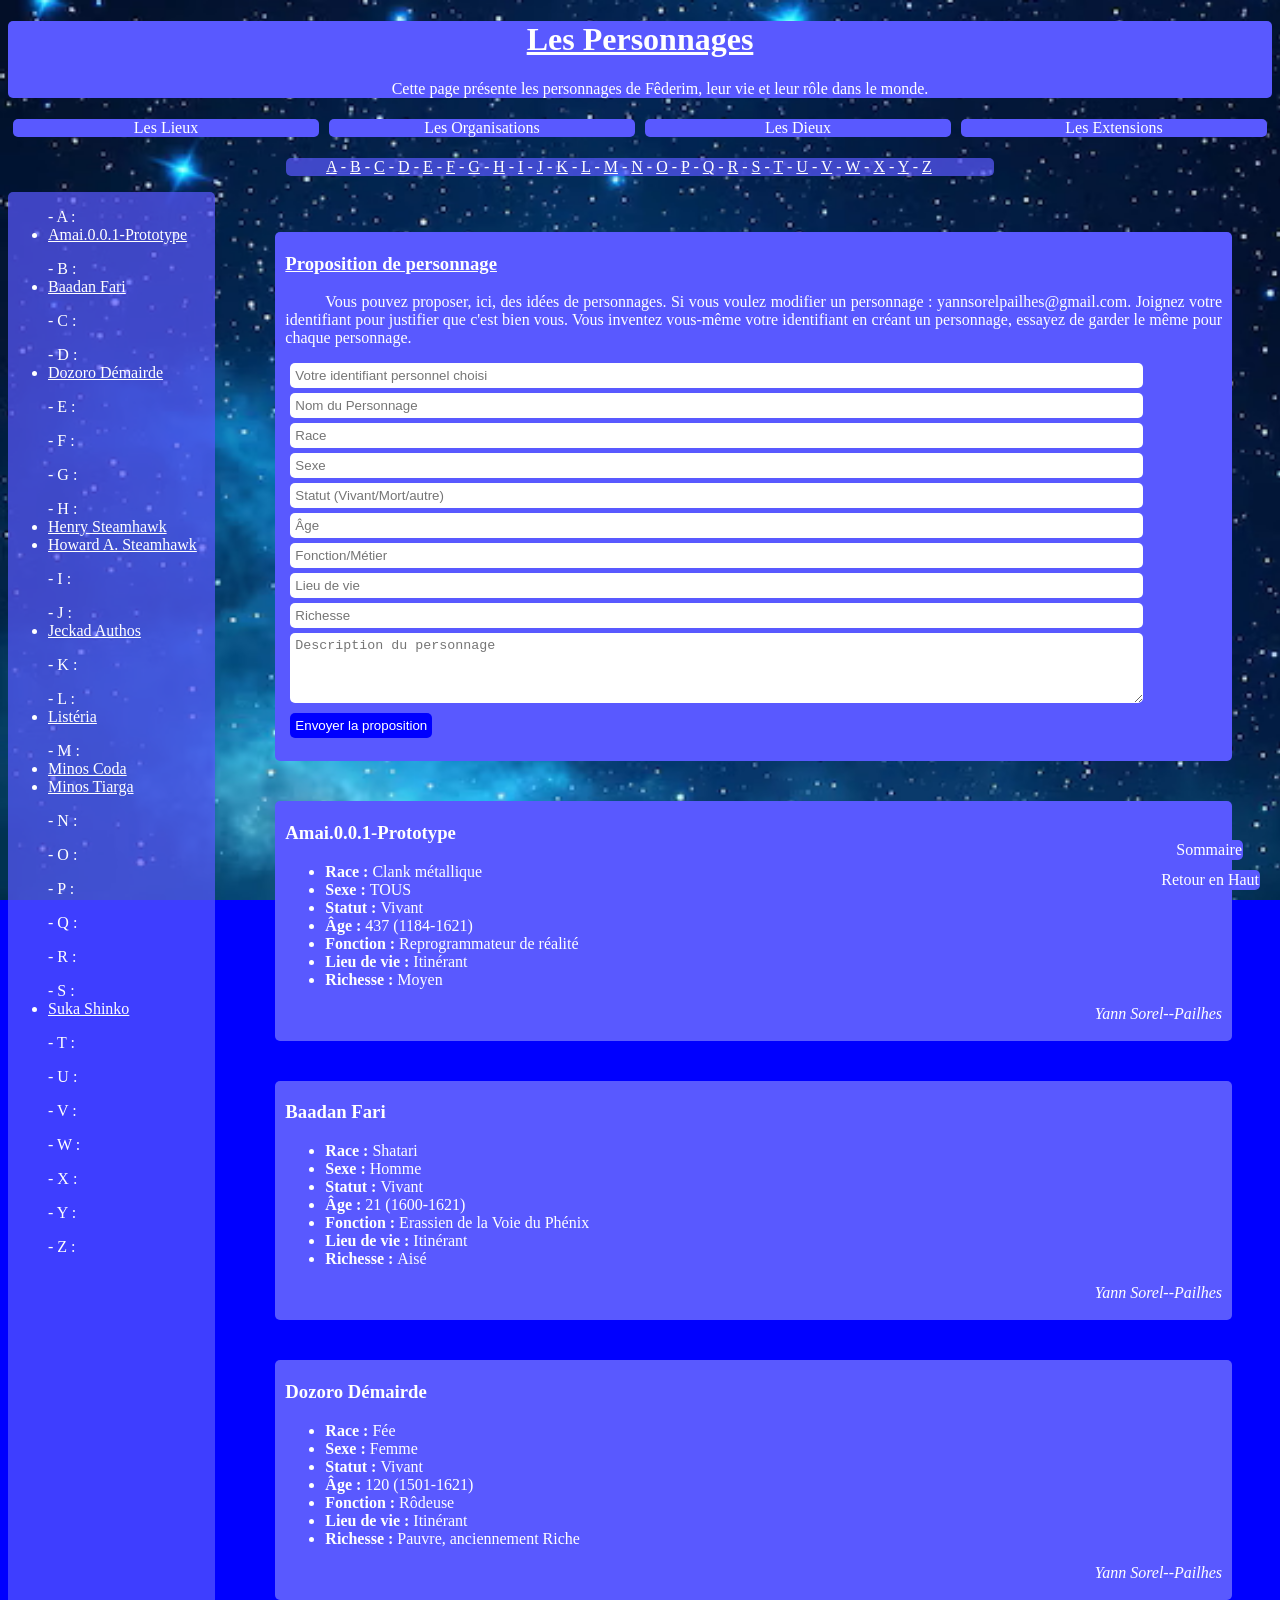
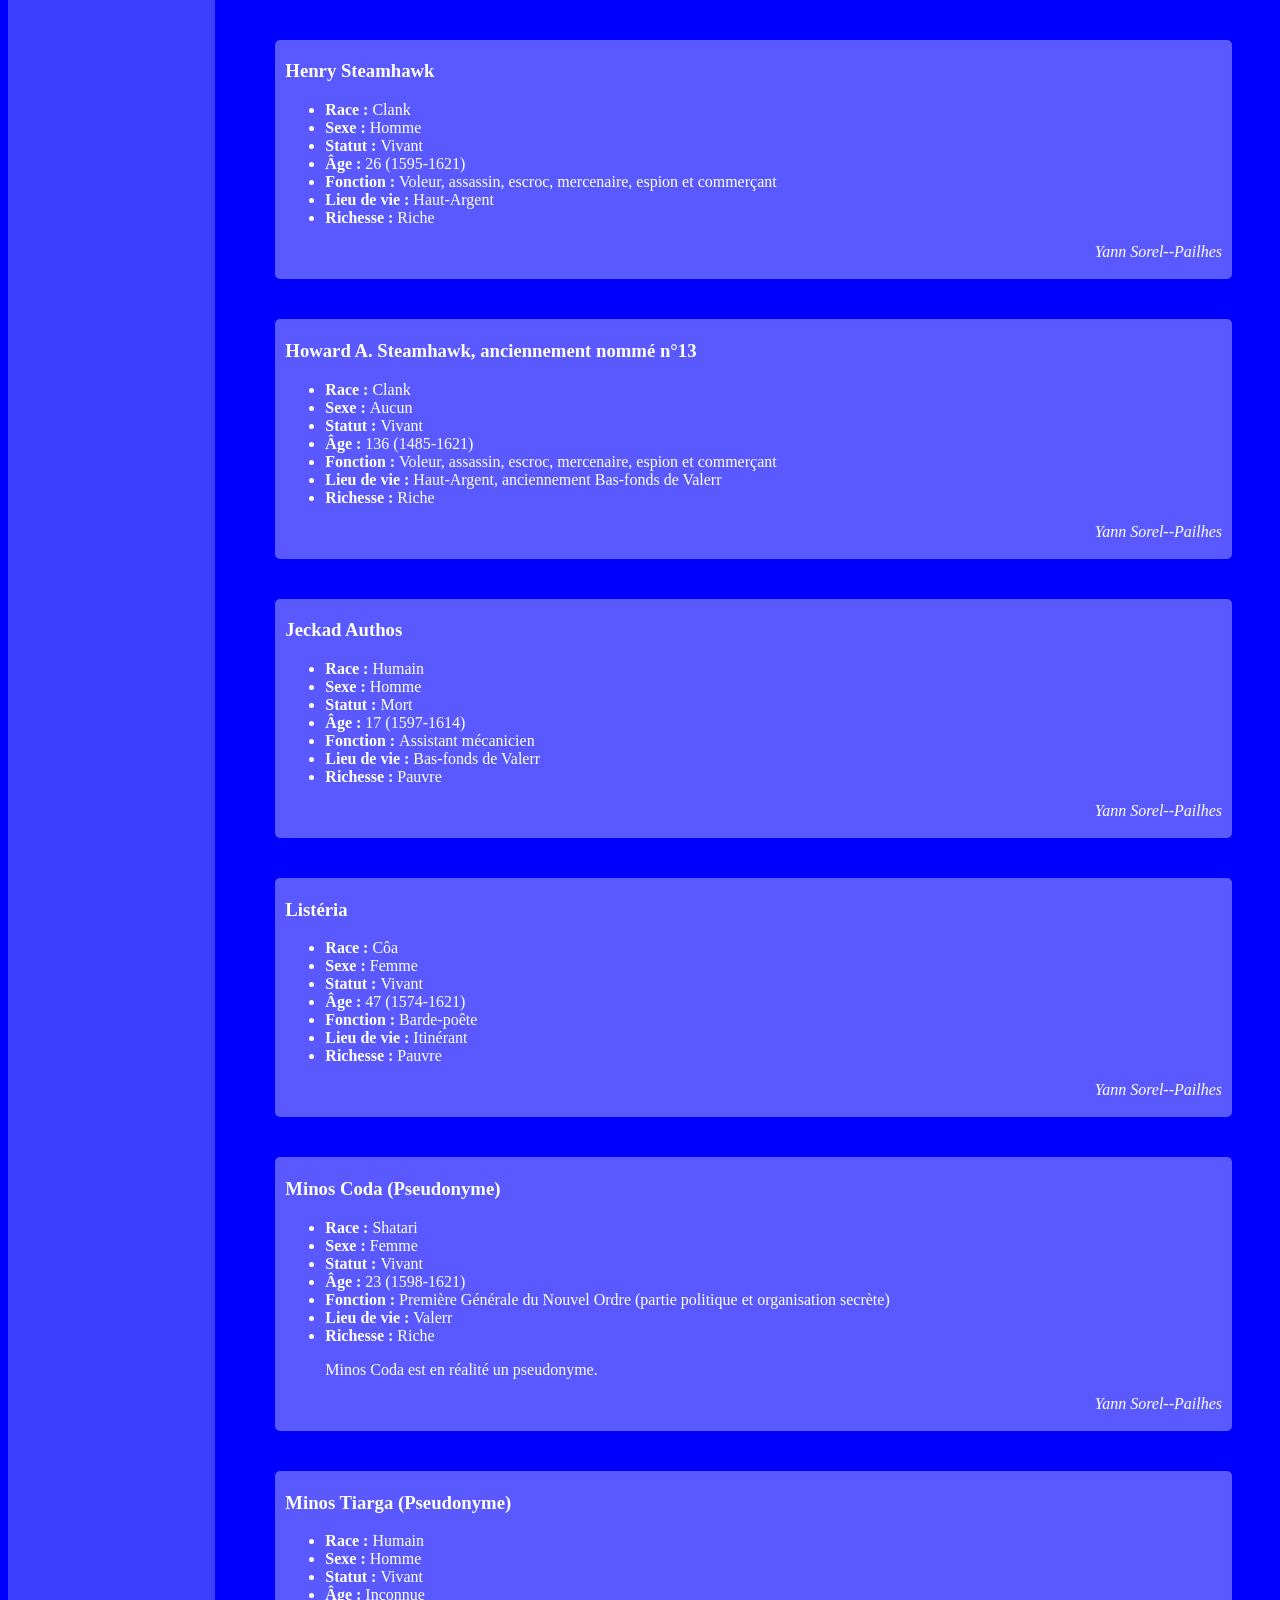
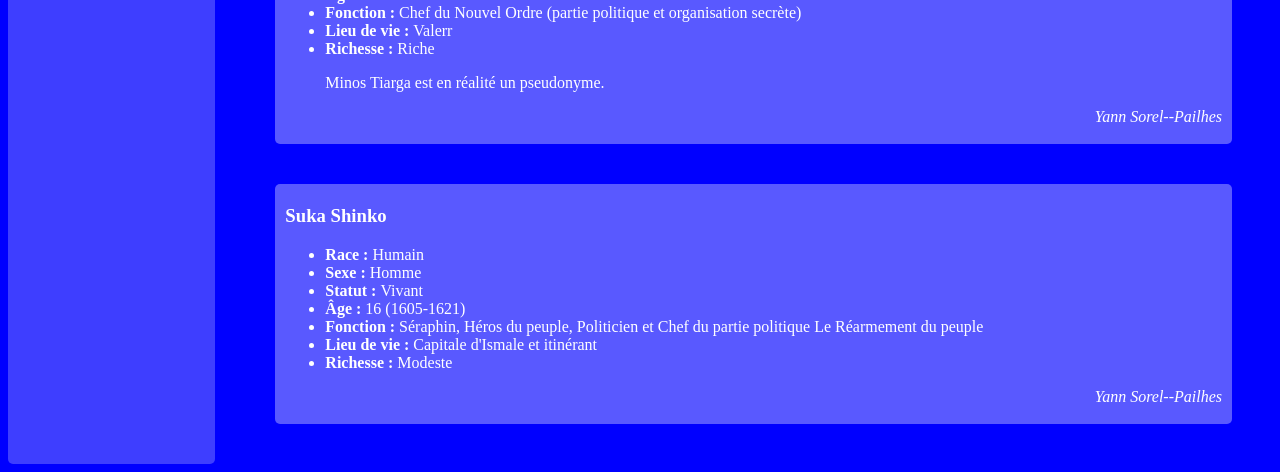
<file: page/personnages.html>
<!DOCTYPE html>
<html lang="fr">
	<head>
		<title>Les Personnages</title>
		<meta charset="utf-8">
        <link rel="icon" type="image/png" href="../image/logo-lune.avif">
        <link href="../css/style.css" rel="stylesheet">
	</head>
	<body>
        <header>
            <h1><u>Les Personnages</u></h1>
            <p style="text-align: center;">Cette page présente les personnages de Fêderim, leur vie et leur rôle dans le monde.</p>
		</header>
        <nav style="text-align: center;display: flex;">
            <a href="lieux.html" class="button" >Les Lieux</a>
            <a href="organisations.html" class="button" >Les Organisations</a>
            <a href="dieux.html" class="button" >Les Dieux</a>
            <a href="extensions.html" class="button">Les Extensions</a>
        </nav>
        <nav style="text-align: center;" class="letter">
            <p style="color: white;">
                <a href="#a"  >A</a> - 
                <a href="#b"  >B</a> - 
                <a href="#c"  >C</a> - 
                <a href="#d"  >D</a> - 
                <a href="#e"  >E</a> - 
                <a href="#f"  >F</a> - 
                <a href="#g"  >G</a> - 
                <a href="#h"  >H</a> - 
                <a href="#i"  >I</a> - 
                <a href="#j"  >J</a> - 
                <a href="#k"  >K</a> - 
                <a href="#l"  >L</a> - 
                <a href="#m"  >M</a> - 
                <a href="#n"  >N</a> - 
                <a href="#o"  >O</a> - 
                <a href="#p"  >P</a> - 
                <a href="#q"  >Q</a> - 
                <a href="#r"  >R</a> - 
                <a href="#s"  >S</a> - 
                <a href="#t"  >T</a> - 
                <a href="#u"  >U</a> - 
                <a href="#v"  >V</a> - 
                <a href="#w"  >W</a> - 
                <a href="#x"  >X</a> - 
                <a href="#y"  >Y</a> - 
                <a href="#z"  >Z</a>
            </p>
        </nav>
        <main>
        <nav class="gauche" style="color: white;">
            <ul id="a">- A :</ul>
            <ul id="b">- B :</ul>
            <ul id="c">- C :</ul>
            <ul id="d">- D :</ul>
            <ul id="e">- E :</ul>
            <ul id="f">- F :</ul>
            <ul id="g">- G :</ul>
            <ul id="h">- H :</ul>
            <ul id="i">- I :</ul>
            <ul id="j">- J :</ul>
            <ul id="k">- K :</ul>
            <ul id="l">- L :</ul>
            <ul id="m">- M :</ul>
            <ul id="n">- N :</ul>
            <ul id="o">- O :</ul>
            <ul id="p">- P :</ul>
            <ul id="q">- Q :</ul>
            <ul id="r">- R :</ul>
            <ul id="s">- S :</ul>
            <ul id="t">- T :</ul>
            <ul id="u">- U :</ul>
            <ul id="v">- V :</ul>
            <ul id="w">- W :</ul>
            <ul id="x">- X :</ul>
            <ul id="y">- Y :</ul>
            <ul id="z">- Z :</ul>
        </nav>
        <nav class="droite" style="color: white;" id="contenu">
        <section id="Propositions">
            <div>
                <h3><u>Proposition de personnage</u></h3>
                <p>
                    Vous pouvez proposer, ici, des idées de personnages. Si vous voulez modifier un personnage : yannsorelpailhes@gmail.com.
                    Joignez votre identifiant pour justifier que c'est bien vous. Vous inventez vous-même votre identifiant en créant un personnage,
                    essayez de garder le même pour chaque personnage.
                </p>
                <style>
                    #formProposition input, #formProposition textarea {
                        margin: 5px;
                        display: block;
                        width: 90%;
                        border-radius: 5px;
                        border: 0px;
                        padding: 5px;
                    }
                    #btnEnvoyer {
                        margin: 5px;
                        cursor: pointer;
                        background-color: blue;
                        border-radius: 5px;
                        color: white;
                        text-decoration: none;
                        border: 0px;
                        padding: 5px;
                    }
                    #btnEnvoyer:hover {
                        background-color: white;
                        color: blue;
                    }
                </style>
                <form id="formProposition">
                    <input type="text" placeholder="Votre identifiant personnel choisi" id="idCreator" required>
                    <input type="text" placeholder="Nom du Personnage" id="nomCreator" required>
                    <input type="text" placeholder="Race" id="raceCreator">
                    <input type="text" placeholder="Sexe" id="sexeCreator">
                    <input type="text" placeholder="Statut (Vivant/Mort/autre)" id="statutCreator">
                    <input type="text" placeholder="Âge" id="ageCreator">
                    <input type="text" placeholder="Fonction/Métier" id="fonctionCreator">
                    <input type="text" placeholder="Lieu de vie" id="lieuCreator">
                    <input type="text" placeholder="Richesse" id="richesseCreator">
                    <textarea placeholder="Description du personnage" id="descCreator" rows="4" required></textarea>
                    <button type="submit" id="btnEnvoyer">Envoyer la proposition</button>
                </form>
                <p id="messageRetour" style="font-weight: bold;"></p>
            </div>
        </section>
        <template id="model">
        <section>
            <div>
                <h3 class="nom"></h3>
                <ul>
                    <li><b>Race : </b><span class="race"></span></li>
                    <li><b>Sexe : </b><span class="sexe"></span></li>
                    <li><b>Statut : </b><span class="statut"></span></li>
                    <li><b>Âge : </b><span class="age"></span></li>
                    <li><b>Fonction : </b><span class="fonction"></span></li>
                    <li><b>Lieu de vie : </b><span class="lieu"></span></li>
                    <li><b>Richesse : </b><span class="richesse"></span></li>
                </ul>
                <p class="desc"></p>
                <p style="text-align: right;"><i class="creator"></i></p>
            </div>
        </section>
        </template>
        </nav>
        </main>
        <footer>
            <a href="" style="background-color: rgb(89, 89, 255);color: white;text-decoration: none;" class="haut">Retour en Haut</a>
            <a href="../index.html" style="background-color: rgb(89, 89, 255);color: white;text-decoration: none;" class="menu">Sommaire</a>
        </footer>
        <script>
            const contenu = document.getElementById("contenu");
            const model = document.getElementById("model");

              fetch("personnages.json").then(reponse => reponse.json()).then(personnages => {
                  // Tri alphabétique optionnel des personnages
                  personnages.sort((a, b) => a.nom.localeCompare(b.nom));

                  personnages.forEach(perso => {
                    const clone = model.content.cloneNode(true);
        
                    // Création d'un identifiant unique pour le lien d'ancrage (ex: "jeckad-authos")
                    const idAncre = perso.id.replace(/\s+/g, '');
                    clone.querySelector("section").id = idAncre;
            
                    // Remplissage des informations
                    clone.querySelector(".nom").textContent = perso.nom;
                    clone.querySelector(".race").textContent = perso.race || "Inconnue";
                    clone.querySelector(".sexe").textContent = perso.sexe || "Inconnu";
                    clone.querySelector(".statut").textContent = perso.statut || "Inconnu";
                    clone.querySelector(".age").textContent = perso.age || "Inconnue";
                    clone.querySelector(".fonction").textContent = perso.fonction || "Aucune";
                    clone.querySelector(".richesse").textContent = perso.richesse || "Inconnue";
                    clone.querySelector(".lieu").textContent = perso.lieu || "Inconnue";
                    clone.querySelector(".desc").textContent = perso.desc || "";
                    clone.querySelector(".creator").textContent = perso.creator || "Yann Sorel--Pailhes";
            
                    contenu.appendChild(clone);
                    
                    // Ajout automatique dans le menu alphabétique de gauche
                    const premiereLettre = perso.nom.charAt(0).toLowerCase();
                    const listeLettre = document.getElementById(premiereLettre);
                    if (listeLettre) {
                      const li = document.createElement("li");
                      const a = document.createElement("a");
                      a.href = `#${idAncre}`;
                      a.textContent = perso.menu;
                      li.appendChild(a);
                      listeLettre.appendChild(li);
                    }
                });
                    if (window.location.hash) {
                        const cible = document.querySelector(window.location.hash);
                        if (cible) {
                            cible.scrollIntoView({ behavior: "smooth" }); // Mettre "smooth" pour un saut chill ou "auto" pour un saut instantané
                        }
                    }
                })
                .catch(erreur => console.error("Erreur de chargement du JSON :", erreur));
        </script>
<script>
// --- SCRIPT D'ENVOI DU FORMULAIRE ---
document.getElementById("formProposition").addEventListener("submit", async function(e) {
    e.preventDefault();
    
    const btn = document.getElementById("btnEnvoyer");
    const msg = document.getElementById("messageRetour");
    const originalText = btn.textContent;
    
    btn.disabled = true;
    btn.textContent = "Envoi en cours...";

    const nomSaisi = document.getElementById("nomCreator").value.trim();
    
    // Génération de l'ID
    const idGenere = nomSaisi
        .toLowerCase()
        .normalize("NFD").replace(/[\u0300-\u036f]/g, "")
        .replace(/[^a-z0-9]+/g, "-")
        .replace(/^-|-$/g, "");

    // Création de l'objet JSON
    const nouveauPerso = {
        id: idGenere,
        menu: nomSaisi,
        nom: nomSaisi,
        race: document.getElementById("raceCreator").value.trim() || "Inconnue",
        sexe: document.getElementById("sexeCreator").value.trim() || "Inconnu",
        statut: document.getElementById("statutCreator").value.trim() || "Inconnu",
        age: document.getElementById("ageCreator").value.trim() || "Inconnue",
        fonction: document.getElementById("fonctionCreator").value.trim() || "Aucune",
        lieu: document.getElementById("lieuCreator").value.trim() || "Inconnue",
        richesse: document.getElementById("richesseCreator").value.trim() || "Inconnue",
        desc: document.getElementById("descCreator").value.trim(),
        creator: document.getElementById("idCreator").value.trim()
    };

    const jsonPretACopier = JSON.stringify(nouveauPerso, null, 4);

    // Préparation avec FormData (méthode officielle Web3Forms)
    const formData = new FormData();
    formData.append("access_key", "19f11dd4-8047-4974-af4e-a88bd040cdcc");
    formData.append("subject", "Fêderim - Nouveau personnage : " + nomSaisi);
    formData.append("from_name", nouveauPerso.creator);
    formData.append("JSON_Personnage", "\n" + jsonPretACopier);

    try {
        const response = await fetch("https://api.web3forms.com/submit", {
            method: "POST",
            body: formData
        });

        const data = await response.json();

        if (response.ok) {
            msg.style.color = "#4ade80";
            msg.textContent = "Proposition envoyée avec succès !";
            document.getElementById("formProposition").reset();
        } else {
            msg.style.color = "#f87171";
            msg.textContent = "Erreur : " + data.message;
        }
    } catch (error) {
        msg.style.color = "#f87171";
        msg.textContent = "Erreur lors de l'envoi. Vérifiez votre connexion ou testez en ligne.";
    } finally {
        btn.disabled = false;
        btn.textContent = originalText;
    }
});
</script>
	</body>
</html>
</file>
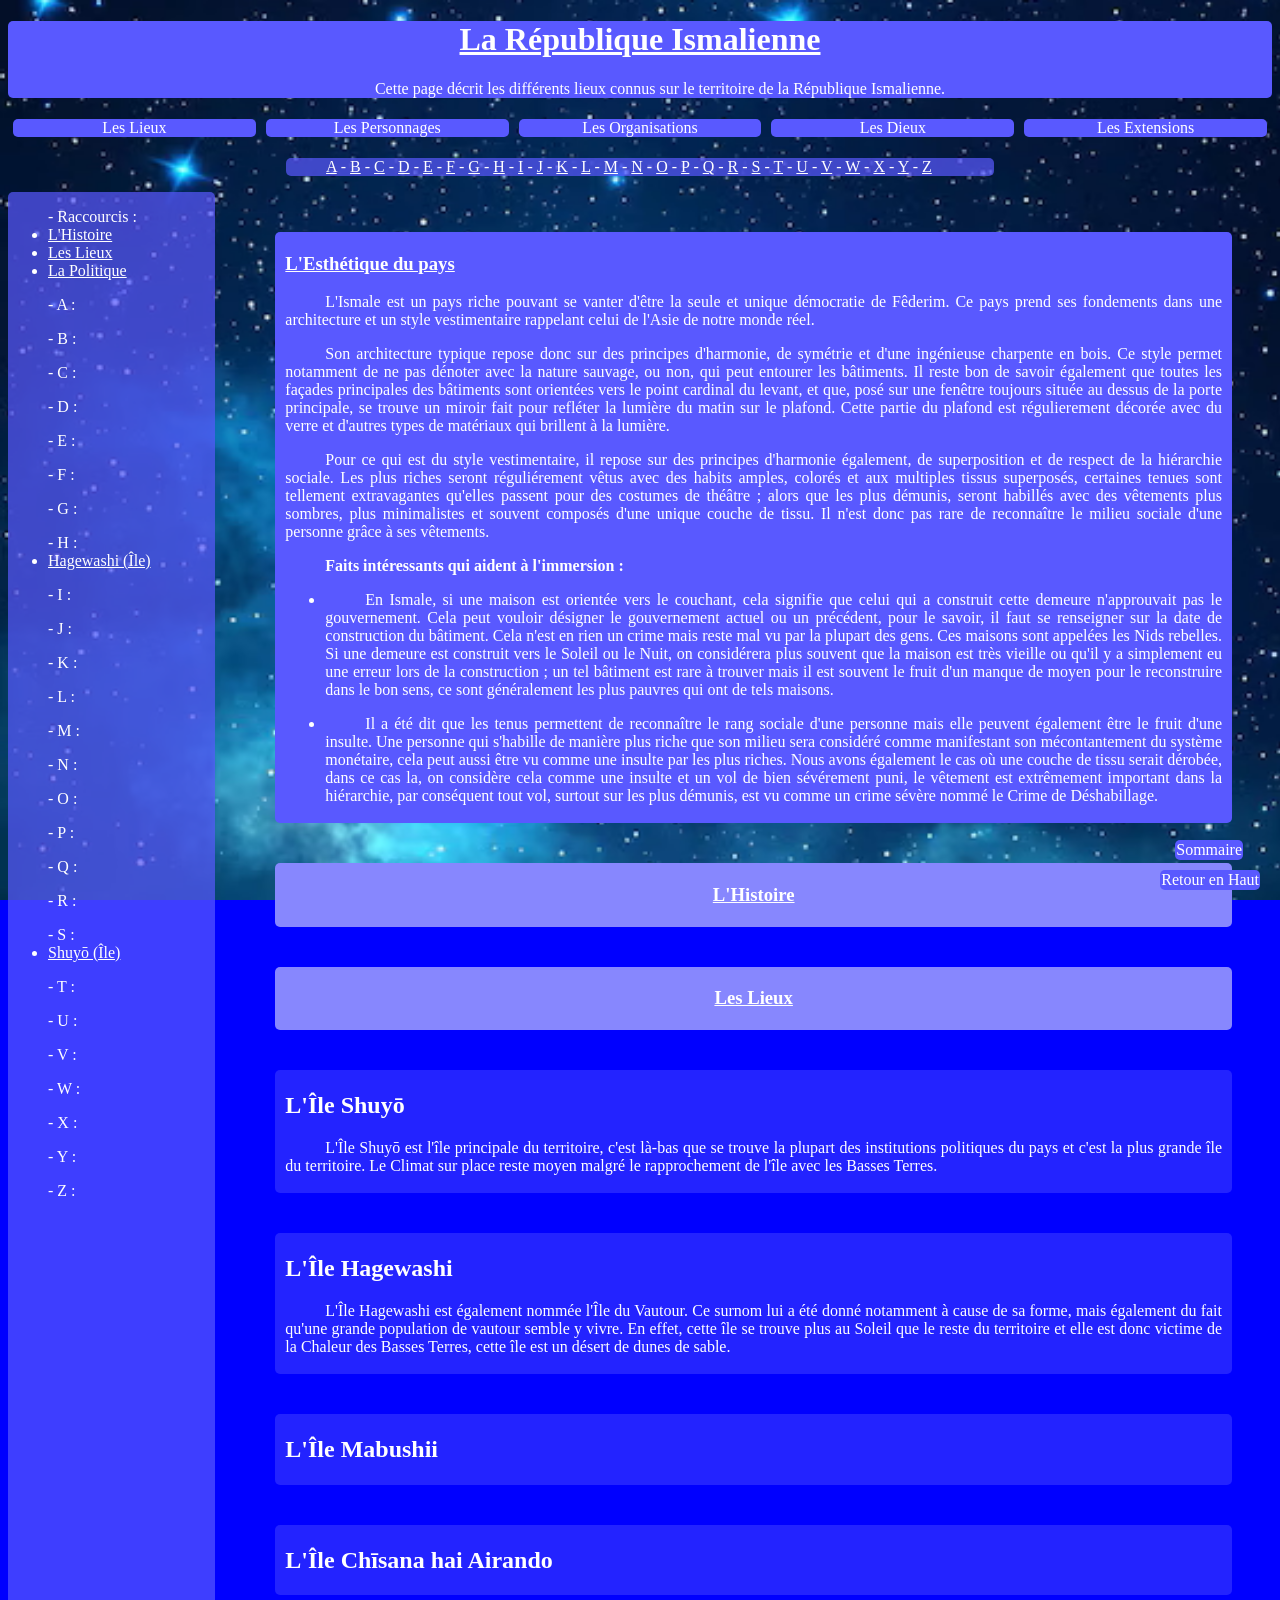
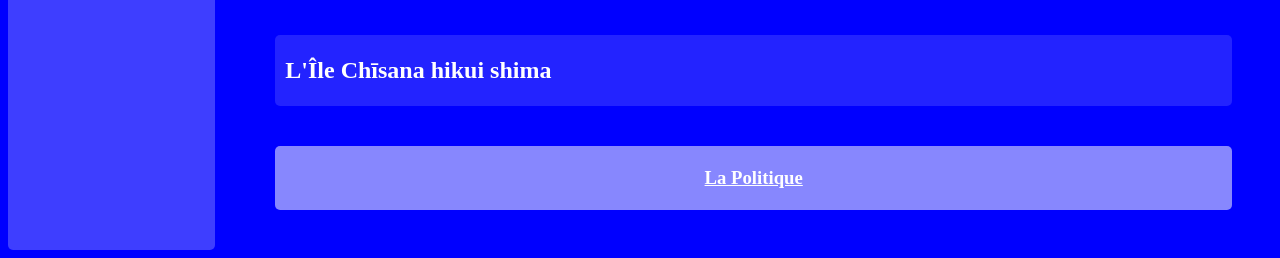
<file: page/lieux/ismale.html>
<!DOCTYPE html>
<html lang="fr">
	<head>
		<title>La République Ismalienne</title>
		<meta charset="utf-8">
        <link rel="icon" type="image/png" href="../../image/logo-lune.avif">
        <link href="../../css/style.css" rel="stylesheet">
	</head>
	<body>
        <header>
            <h1><u>La République Ismalienne</u></h1>
            <p style="text-align: center;">Cette page décrit les différents lieux connus sur le territoire de la République Ismalienne.</p>
		</header>
        <nav style="text-align: center;display: flex;">
            <a href="../lieux.html" class="button" >Les Lieux</a>
            <a href="../personnages.html" class="button" >Les Personnages</a>
            <a href="../organisations.html" class="button" >Les Organisations</a>
            <a href="../dieux.html" class="button" >Les Dieux</a>
            <a href="../extensions.html" class="button">Les Extensions</a>
        </nav>
        <nav style="text-align: center;" class="letter">
            <p style="color: white;">
                <a href="#a"  >A</a> - 
                <a href="#b"  >B</a> - 
                <a href="#c"  >C</a> - 
                <a href="#d"  >D</a> - 
                <a href="#e"  >E</a> - 
                <a href="#f"  >F</a> - 
                <a href="#g"  >G</a> - 
                <a href="#h"  >H</a> - 
                <a href="#i"  >I</a> - 
                <a href="#j"  >J</a> - 
                <a href="#k"  >K</a> - 
                <a href="#l"  >L</a> - 
                <a href="#m"  >M</a> - 
                <a href="#n"  >N</a> - 
                <a href="#o"  >O</a> - 
                <a href="#p"  >P</a> - 
                <a href="#q"  >Q</a> - 
                <a href="#r"  >R</a> - 
                <a href="#s"  >S</a> - 
                <a href="#t"  >T</a> - 
                <a href="#u"  >U</a> - 
                <a href="#v"  >V</a> - 
                <a href="#w"  >W</a> - 
                <a href="#x"  >X</a> - 
                <a href="#y"  >Y</a> - 
                <a href="#z"  >Z</a>
            </p>
        </nav>
        <main>
        <nav class="gauche" style="color: white;">
            <ul>- Raccourcis :
                <li><a href="#Histoire">L'Histoire</a></li>
                <li><a href="#Lieux">Les Lieux</a></li>
                <li><a href="#Politique">La Politique</a></li>
            </ul>
            <ul id="a">- A :
                
            </ul>
            <ul  id="b">- B :
                
            </ul>
            <ul  id="c">- C :

            </ul>
            <ul  id="d">- D :
                
            </ul>
            <ul id="e">- E :
                
            </ul>
            <ul id="f">- F :
                
            </ul>
            <ul id="g">- G :
                
            </ul>
            <ul id="h">- H :
                <li><a href="#Hagewashi">Hagewashi (Île)</a></li>
            </ul>
            <ul id="i">- I :
                
            </ul>
            <ul id="j">- J :

            </ul>
            <ul id="k">- K :
                
            </ul>
            <ul id="l">- L :

            </ul>
            <ul id="m">- M :
                
            </ul>
            <ul id="n">- N :
                
            </ul>
            <ul id="o">- O :
                
            </ul>
            <ul id="p">- P :
                
            </ul>
            <ul id="q">- Q :
                
            </ul>
            <ul id="r">- R :
                
            </ul>
            <ul id="s">- S :
                <li><a href="#Shuyō">Shuyō (Île)</a></li>
            </ul>
            <ul id="t">- T :
                
            </ul>
            <ul id="u">- U :
                
            </ul>
            <ul id="v">- V :
                
            </ul>
            <ul id="w">- W :

            </ul>
            <ul id="x">- X :

            </ul>
            <ul id="y">- Y :

            </ul>
            <ul id="z">- Z :
                
            </ul>
        </nav>
        <nav class="droite" style="color: white;">
        <section>
            <div>
                <h3><u>L'Esthétique du pays</u></h3>
                <p>
                    L'Ismale est un pays riche pouvant se vanter d'être la seule et unique démocratie de Fêderim.
                    Ce pays prend ses fondements dans une architecture et un style vestimentaire rappelant celui
                    de l'Asie de notre monde réel.
                </p>
                <p>
                    Son architecture typique repose donc sur des principes d'harmonie, de symétrie et d'une
                    ingénieuse charpente en bois. Ce style permet notamment de ne pas dénoter avec la nature
                    sauvage, ou non, qui peut entourer les bâtiments. Il reste bon de savoir également que toutes
                    les façades principales des bâtiments sont orientées vers le point cardinal du levant, et que,
                    posé sur une fenêtre toujours située au dessus de la porte principale, se trouve un miroir fait
                    pour refléter la lumière du matin sur le plafond. Cette partie du plafond est régulierement
                    décorée avec du verre et d'autres types de matériaux qui brillent à la lumière.
                </p>
                <p>
                    Pour ce qui est du style vestimentaire, il repose sur des principes d'harmonie également,
                    de superposition et de respect de la hiérarchie sociale. Les plus riches seront réguliérement
                    vêtus avec des habits amples, colorés et aux multiples tissus superposés, certaines tenues
                    sont tellement extravagantes qu'elles passent pour des costumes de théâtre ; alors que les plus
                    démunis, seront habillés avec des vêtements plus sombres, plus minimalistes et souvent composés
                    d'une unique couche de tissu. Il n'est donc pas rare de reconnaître le milieu sociale d'une personne
                    grâce à ses vêtements.
                </p>
                <ul><b>Faits intéressants qui aident à l'immersion :</b>
                    <li><p>
                        En Ismale, si une maison est orientée vers le couchant, cela signifie que celui qui a construit
                        cette demeure n'approuvait pas le gouvernement. Cela peut vouloir désigner le gouvernement actuel
                        ou un précédent, pour le savoir, il faut se renseigner sur la date de construction du bâtiment.
                        Cela n'est en rien un crime mais reste mal vu par la plupart des gens. Ces maisons sont appelées
                        les Nids rebelles. Si une demeure est construit vers le Soleil ou le Nuit, on considérera plus souvent
                        que la maison est très vieille ou qu'il y a simplement eu une erreur lors de la construction ; un tel
                        bâtiment est rare à trouver mais il est souvent le fruit d'un manque de moyen pour le reconstruire
                        dans le bon sens, ce sont généralement les plus pauvres qui ont de tels maisons.
                    </p></li>
                    <li><p>
                        Il a été dit que les tenus permettent de reconnaître le rang sociale d'une personne mais elle peuvent également
                        être le fruit d'une insulte. Une personne qui s'habille de manière plus riche que son milieu sera considéré comme
                        manifestant son mécontantement du système monétaire, cela peut aussi être vu comme une insulte par les plus riches.
                        Nous avons également le cas où une couche de tissu serait dérobée, dans ce cas la, on considère cela comme une insulte
                        et un vol de bien sévérement puni, le vêtement est extrêmement important dans la hiérarchie, par conséquent tout vol,
                        surtout sur les plus démunis, est vu comme un crime sévère nommé le Crime de Déshabillage.
                    </p></li>
                </ul>
            </div>
        </section>
        <section class="inter" id="Histoire">
            <div>
                <h3><u>L'Histoire</u></h3>
            </div>
        </section>
        <section class="inter" id="Lieux">
            <div>
                <h3><u>Les Lieux</u></h3>
            </div>
        </section>
        <section class="ile" id="Shuyō">
            <div>
                <h2>L'Île Shuyō</h2>
                <p>
                    L'Île Shuyō est l'île principale du territoire, c'est là-bas que se trouve la plupart des institutions
                    politiques du pays et c'est la plus grande île du territoire. Le Climat sur place reste moyen malgré
                    le rapprochement de l'île avec les Basses Terres.
                </p>
            </div>
        </section>
        <section class="ile" id="Hagewashi">
            <div>
                <h2>L'Île Hagewashi</h2>
                <p>
                    L'Île Hagewashi est également nommée l'Île du Vautour. Ce surnom lui a été donné notamment à cause de sa forme,
                    mais également du fait qu'une grande population de vautour semble y vivre. En effet, cette île se trouve plus
                    au Soleil que le reste du territoire et elle est donc victime de la Chaleur des Basses Terres, cette île est un
                    désert de dunes de sable.
                </p>
            </div>
        </section>
        <section class="ile" id="">
            <div>
                <h2>L'Île Mabushii</h2>
            </div>
        </section>
        <section class="ile" id="">
            <div>
                <h2>L'Île Chīsana hai Airando</h2>
            </div>
        </section>
        <section class="ile" id="">
            <div>
                <h2>L'Île Chīsana hikui shima</h2>
            </div>
        </section>
        <section class="inter" id="Politique">
            <div>
                <h3><u>La Politique</u></h3>
            </div>
        </section>
        </nav>
        </main>
        <footer>
            <a href="" style="background-color: rgb(89, 89, 255);color: white;text-decoration: none;" class="haut">Retour en Haut</a>
            <a href="../../index.html" style="background-color: rgb(89, 89, 255);color: white;text-decoration: none;" class="menu">Sommaire</a>
        </footer>
	</body>
</html>
</file>
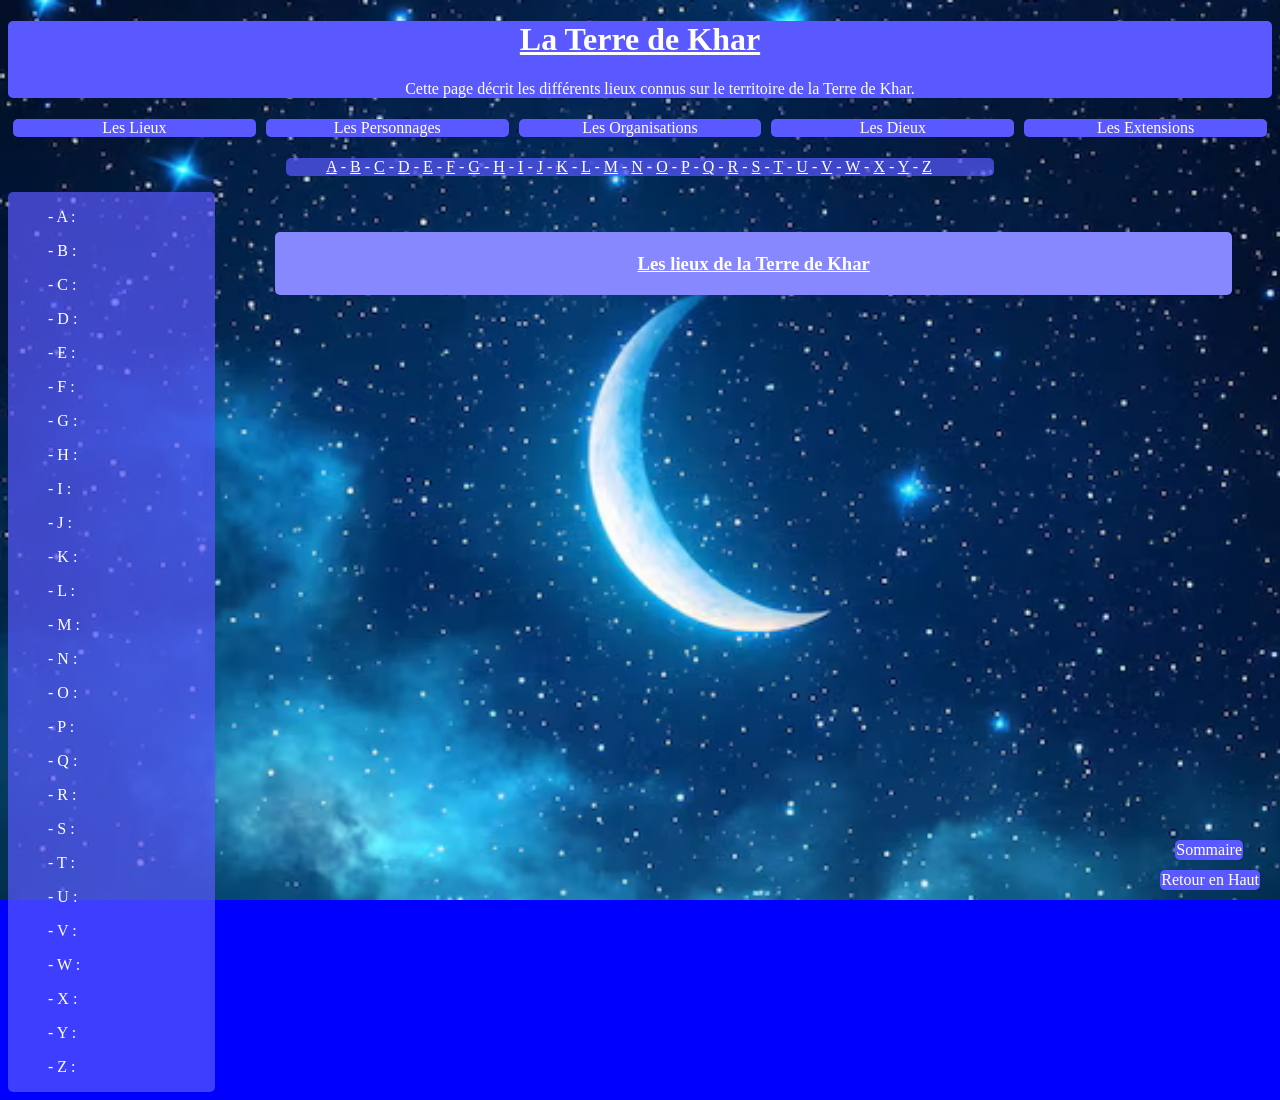
<file: page/lieux/khar.html>
<!DOCTYPE html>
<html lang="fr">
	<head>
		<title>La Terre de Khar</title>
		<meta charset="utf-8">
        <link rel="icon" type="image/png" href="../../image/logo-lune.avif">
        <link href="../../css/style.css" rel="stylesheet">
	</head>
	<body>
        <header>
            <h1><u>La Terre de Khar</u></h1>
            <p style="text-align: center;">Cette page décrit les différents lieux connus sur le territoire de la Terre de Khar.</p>
		</header>
        <nav style="text-align: center;display: flex;">
            <a href="../lieux.html" class="button" >Les Lieux</a>
            <a href="../personnages.html" class="button" >Les Personnages</a>
            <a href="../organisations.html" class="button" >Les Organisations</a>
            <a href="../dieux.html" class="button" >Les Dieux</a>
            <a href="../extensions.html" class="button">Les Extensions</a>
        </nav>
        <nav style="text-align: center;" class="letter">
            <p style="color: white;">
                <a href="#a"  >A</a> - 
                <a href="#b"  >B</a> - 
                <a href="#c"  >C</a> - 
                <a href="#d"  >D</a> - 
                <a href="#e"  >E</a> - 
                <a href="#f"  >F</a> - 
                <a href="#g"  >G</a> - 
                <a href="#h"  >H</a> - 
                <a href="#i"  >I</a> - 
                <a href="#j"  >J</a> - 
                <a href="#k"  >K</a> - 
                <a href="#l"  >L</a> - 
                <a href="#m"  >M</a> - 
                <a href="#n"  >N</a> - 
                <a href="#o"  >O</a> - 
                <a href="#p"  >P</a> - 
                <a href="#q"  >Q</a> - 
                <a href="#r"  >R</a> - 
                <a href="#s"  >S</a> - 
                <a href="#t"  >T</a> - 
                <a href="#u"  >U</a> - 
                <a href="#v"  >V</a> - 
                <a href="#w"  >W</a> - 
                <a href="#x"  >X</a> - 
                <a href="#y"  >Y</a> - 
                <a href="#z"  >Z</a>
            </p>
        </nav>
        <main>
        <nav class="gauche" style="color: white;">
            <ul id="a">- A :
                
            </ul>
            <ul  id="b">- B :
                
            </ul>
            <ul  id="c">- C :

            </ul>
            <ul  id="d">- D :
                
            </ul>
            <ul id="e">- E :
                
            </ul>
            <ul id="f">- F :
                
            </ul>
            <ul id="g">- G :
                
            </ul>
            <ul id="h">- H :
                
            </ul>
            <ul id="i">- I :
                
            </ul>
            <ul id="j">- J :

            </ul>
            <ul id="k">- K :
                
            </ul>
            <ul id="l">- L :

            </ul>
            <ul id="m">- M :
                
            </ul>
            <ul id="n">- N :
                
            </ul>
            <ul id="o">- O :
                
            </ul>
            <ul id="p">- P :
                
            </ul>
            <ul id="q">- Q :
                
            </ul>
            <ul id="r">- R :
                
            </ul>
            <ul id="s">- S :
                
            </ul>
            <ul id="t">- T :
                
            </ul>
            <ul id="u">- U :
                
            </ul>
            <ul id="v">- V :
                
            </ul>
            <ul id="w">- W :

            </ul>
            <ul id="x">- X :

            </ul>
            <ul id="y">- Y :

            </ul>
            <ul id="z">- Z :
                
            </ul>
        </nav>
        <nav class="droite" style="color: white;">
        <section class="inter">
            <div>
                <h3><u>Les lieux de la Terre de Khar</u></h3>
            </div>
        </section>
        </nav>
        </main>
        <footer>
            <a href="" style="background-color: rgb(89, 89, 255);color: white;text-decoration: none;" class="haut">Retour en Haut</a>
            <a href="../../index.html" style="background-color: rgb(89, 89, 255);color: white;text-decoration: none;" class="menu">Sommaire</a>
        </footer>
	</body>
</html>
</file>
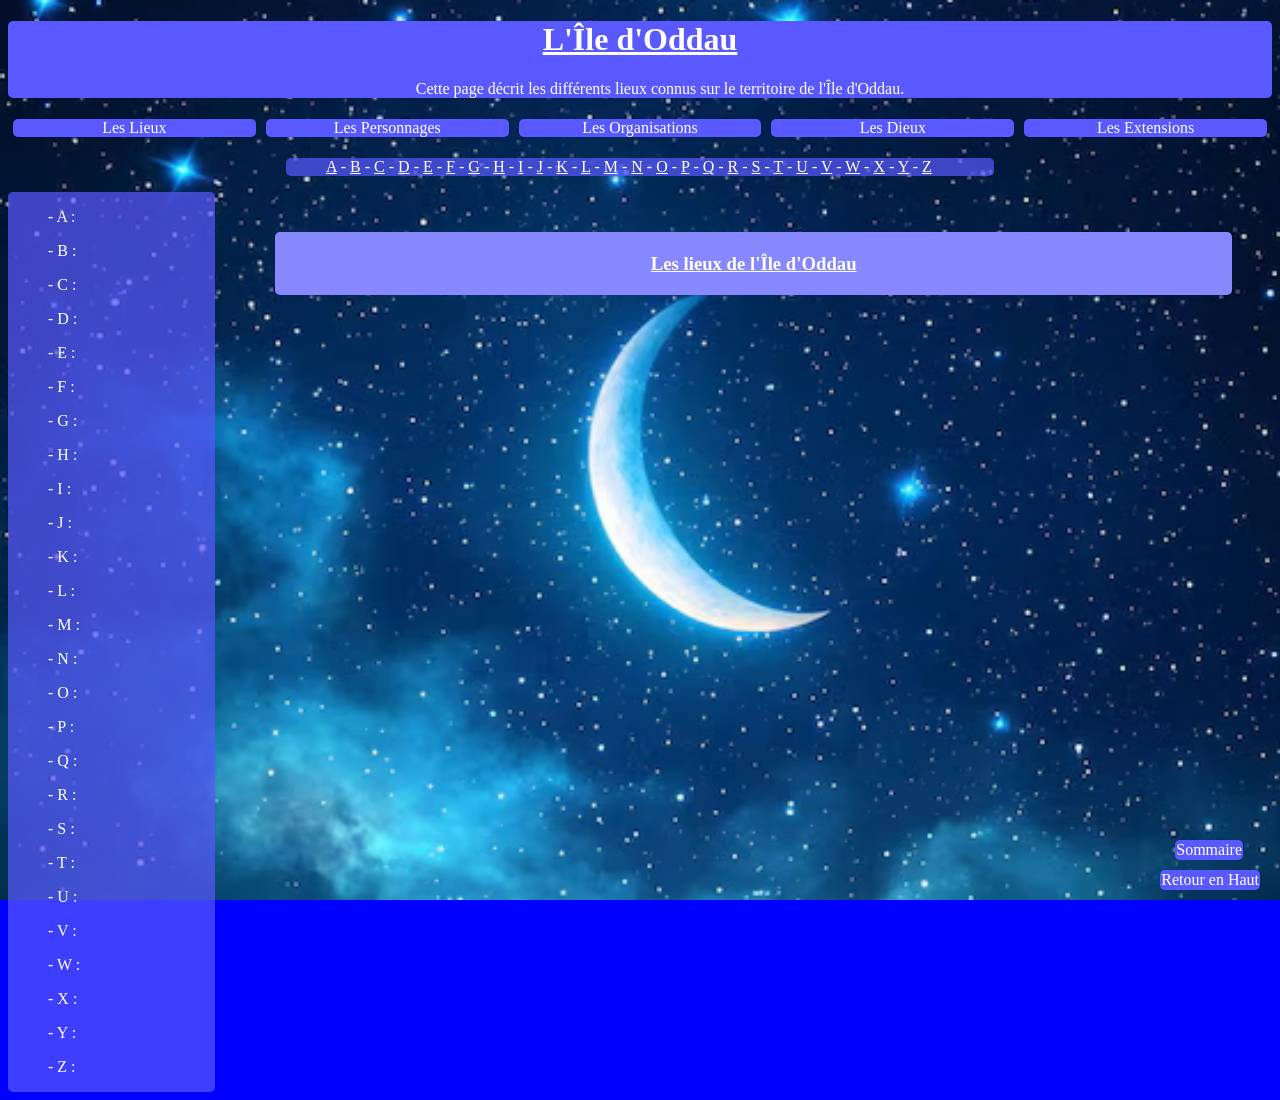
<file: page/lieux/oddau.html>
<!DOCTYPE html>
<html lang="fr">
	<head>
		<title>L'Île d'Oddau</title>
		<meta charset="utf-8">
        <link rel="icon" type="image/png" href="../../image/logo-lune.avif">
        <link href="../../css/style.css" rel="stylesheet">
	</head>
	<body>
        <header>
            <h1><u>L'Île d'Oddau</u></h1>
            <p style="text-align: center;">Cette page décrit les différents lieux connus sur le territoire de l'Île d'Oddau.</p>
		</header>
        <nav style="text-align: center;display: flex;">
            <a href="../lieux.html" class="button" >Les Lieux</a>
            <a href="../personnages.html" class="button" >Les Personnages</a>
            <a href="../organisations.html" class="button" >Les Organisations</a>
            <a href="../dieux.html" class="button" >Les Dieux</a>
            <a href="../extensions.html" class="button">Les Extensions</a>
        </nav>
        <nav style="text-align: center;" class="letter">
            <p style="color: white;">
                <a href="#a"  >A</a> - 
                <a href="#b"  >B</a> - 
                <a href="#c"  >C</a> - 
                <a href="#d"  >D</a> - 
                <a href="#e"  >E</a> - 
                <a href="#f"  >F</a> - 
                <a href="#g"  >G</a> - 
                <a href="#h"  >H</a> - 
                <a href="#i"  >I</a> - 
                <a href="#j"  >J</a> - 
                <a href="#k"  >K</a> - 
                <a href="#l"  >L</a> - 
                <a href="#m"  >M</a> - 
                <a href="#n"  >N</a> - 
                <a href="#o"  >O</a> - 
                <a href="#p"  >P</a> - 
                <a href="#q"  >Q</a> - 
                <a href="#r"  >R</a> - 
                <a href="#s"  >S</a> - 
                <a href="#t"  >T</a> - 
                <a href="#u"  >U</a> - 
                <a href="#v"  >V</a> - 
                <a href="#w"  >W</a> - 
                <a href="#x"  >X</a> - 
                <a href="#y"  >Y</a> - 
                <a href="#z"  >Z</a>
            </p>
        </nav>
        <main>
        <nav class="gauche" style="color: white;">
            <ul id="a">- A :
                
            </ul>
            <ul  id="b">- B :
                
            </ul>
            <ul  id="c">- C :

            </ul>
            <ul  id="d">- D :
                
            </ul>
            <ul id="e">- E :
                
            </ul>
            <ul id="f">- F :
                
            </ul>
            <ul id="g">- G :
                
            </ul>
            <ul id="h">- H :
                
            </ul>
            <ul id="i">- I :
                
            </ul>
            <ul id="j">- J :

            </ul>
            <ul id="k">- K :
                
            </ul>
            <ul id="l">- L :

            </ul>
            <ul id="m">- M :
                
            </ul>
            <ul id="n">- N :
                
            </ul>
            <ul id="o">- O :
                
            </ul>
            <ul id="p">- P :
                
            </ul>
            <ul id="q">- Q :
                
            </ul>
            <ul id="r">- R :
                
            </ul>
            <ul id="s">- S :
                
            </ul>
            <ul id="t">- T :
                
            </ul>
            <ul id="u">- U :
                
            </ul>
            <ul id="v">- V :
                
            </ul>
            <ul id="w">- W :

            </ul>
            <ul id="x">- X :

            </ul>
            <ul id="y">- Y :

            </ul>
            <ul id="z">- Z :
                
            </ul>
        </nav>
        <nav class="droite" style="color: white;">
        <section class="inter">
            <div>
                <h3><u>Les lieux de l'Île d'Oddau</u></h3>
            </div>
        </section>
        </nav>
        </main>
        <footer>
            <a href="" style="background-color: rgb(89, 89, 255);color: white;text-decoration: none;" class="haut">Retour en Haut</a>
            <a href="../../index.html" style="background-color: rgb(89, 89, 255);color: white;text-decoration: none;" class="menu">Sommaire</a>
        </footer>
	</body>
</html>
</file>
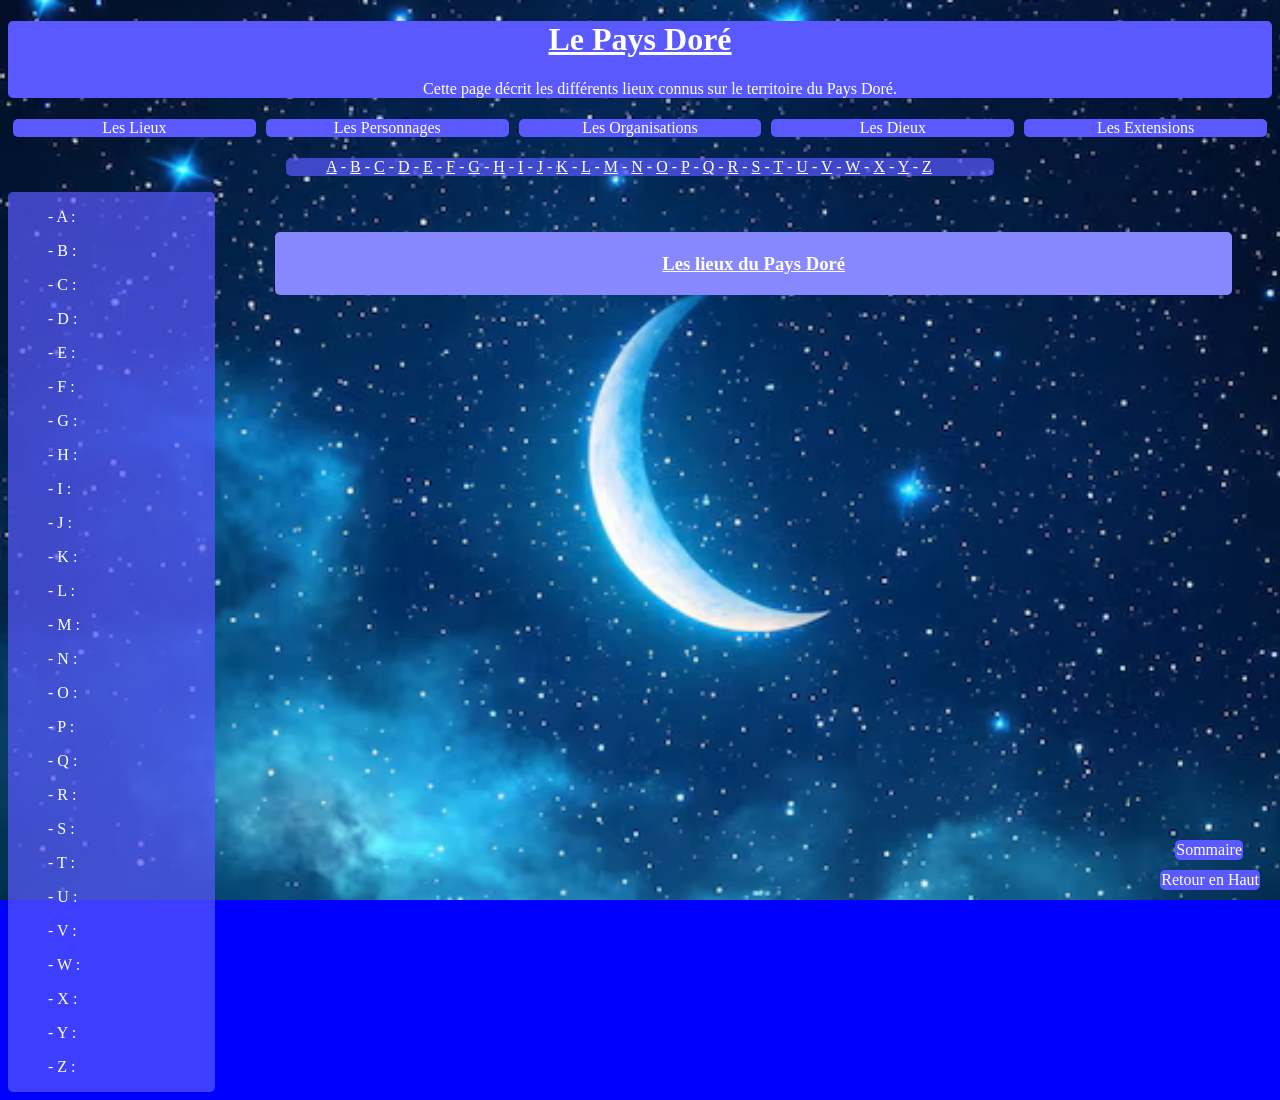
<file: page/lieux/pays-dore.html>
<!DOCTYPE html>
<html lang="fr">
	<head>
		<title>Le Pays Doré</title>
		<meta charset="utf-8">
        <link rel="icon" type="image/png" href="../../image/logo-lune.avif">
        <link href="../../css/style.css" rel="stylesheet">
	</head>
	<body>
        <header>
            <h1><u>Le Pays Doré</u></h1>
            <p style="text-align: center;">Cette page décrit les différents lieux connus sur le territoire du Pays Doré.</p>
		</header>
        <nav style="text-align: center;display: flex;">
            <a href="../lieux.html" class="button" >Les Lieux</a>
            <a href="../personnages.html" class="button" >Les Personnages</a>
            <a href="../organisations.html" class="button" >Les Organisations</a>
            <a href="../dieux.html" class="button" >Les Dieux</a>
            <a href="../extensions.html" class="button">Les Extensions</a>
        </nav>
        <nav style="text-align: center;" class="letter">
            <p style="color: white;">
                <a href="#a"  >A</a> - 
                <a href="#b"  >B</a> - 
                <a href="#c"  >C</a> - 
                <a href="#d"  >D</a> - 
                <a href="#e"  >E</a> - 
                <a href="#f"  >F</a> - 
                <a href="#g"  >G</a> - 
                <a href="#h"  >H</a> - 
                <a href="#i"  >I</a> - 
                <a href="#j"  >J</a> - 
                <a href="#k"  >K</a> - 
                <a href="#l"  >L</a> - 
                <a href="#m"  >M</a> - 
                <a href="#n"  >N</a> - 
                <a href="#o"  >O</a> - 
                <a href="#p"  >P</a> - 
                <a href="#q"  >Q</a> - 
                <a href="#r"  >R</a> - 
                <a href="#s"  >S</a> - 
                <a href="#t"  >T</a> - 
                <a href="#u"  >U</a> - 
                <a href="#v"  >V</a> - 
                <a href="#w"  >W</a> - 
                <a href="#x"  >X</a> - 
                <a href="#y"  >Y</a> - 
                <a href="#z"  >Z</a>
            </p>
        </nav>
        <main>
        <nav class="gauche" style="color: white;">
            <ul id="a">- A :
                
            </ul>
            <ul  id="b">- B :
                
            </ul>
            <ul  id="c">- C :

            </ul>
            <ul  id="d">- D :
                
            </ul>
            <ul id="e">- E :
                
            </ul>
            <ul id="f">- F :
                
            </ul>
            <ul id="g">- G :
                
            </ul>
            <ul id="h">- H :
                
            </ul>
            <ul id="i">- I :
                
            </ul>
            <ul id="j">- J :

            </ul>
            <ul id="k">- K :
                
            </ul>
            <ul id="l">- L :

            </ul>
            <ul id="m">- M :
                
            </ul>
            <ul id="n">- N :
                
            </ul>
            <ul id="o">- O :
                
            </ul>
            <ul id="p">- P :
                
            </ul>
            <ul id="q">- Q :
                
            </ul>
            <ul id="r">- R :
                
            </ul>
            <ul id="s">- S :
                
            </ul>
            <ul id="t">- T :
                
            </ul>
            <ul id="u">- U :
                
            </ul>
            <ul id="v">- V :
                
            </ul>
            <ul id="w">- W :

            </ul>
            <ul id="x">- X :

            </ul>
            <ul id="y">- Y :

            </ul>
            <ul id="z">- Z :
                
            </ul>
        </nav>
        <nav class="droite" style="color: white;">
        <section class="inter">
            <div>
                <h3><u>Les lieux du Pays Doré</u></h3>
            </div>
        </section>
        </nav>
        </main>
        <footer>
            <a href="" style="background-color: rgb(89, 89, 255);color: white;text-decoration: none;" class="haut">Retour en Haut</a>
            <a href="../../index.html" style="background-color: rgb(89, 89, 255);color: white;text-decoration: none;" class="menu">Sommaire</a>
        </footer>
	</body>
</html>
</file>
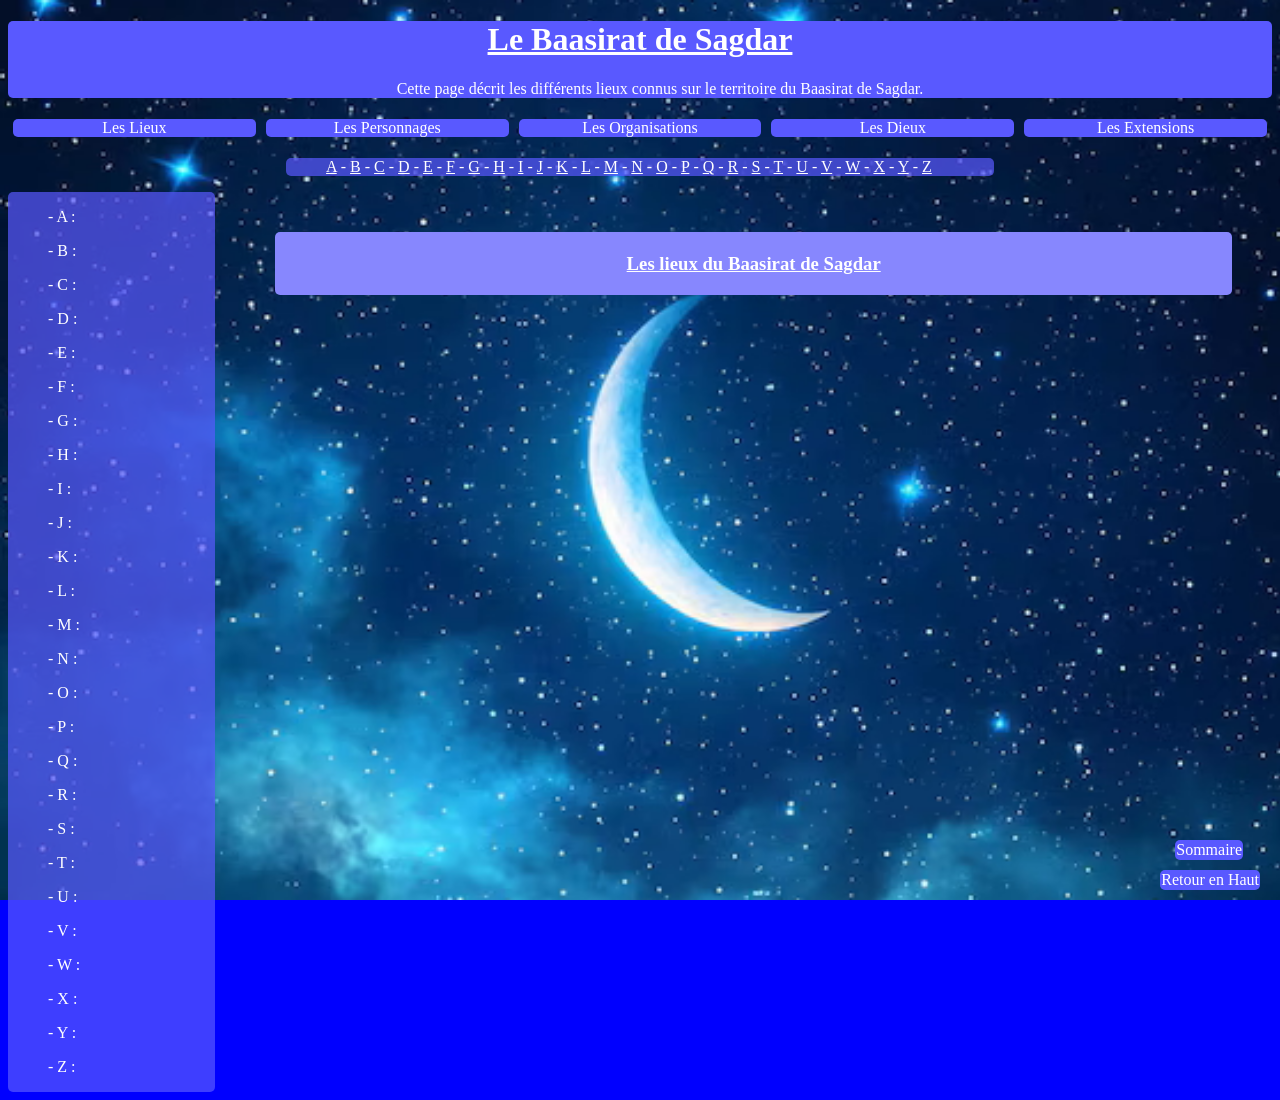
<file: page/lieux/sagdar.html>
<!DOCTYPE html>
<html lang="fr">
	<head>
		<title>Le Baasirat de Sagdar</title>
		<meta charset="utf-8">
        <link rel="icon" type="image/png" href="../../image/logo-lune.avif">
        <link href="../../css/style.css" rel="stylesheet">
	</head>
	<body>
        <header>
            <h1><u>Le Baasirat de Sagdar</u></h1>
            <p style="text-align: center;">Cette page décrit les différents lieux connus sur le territoire du Baasirat de Sagdar.</p>
		</header>
        <nav style="text-align: center;display: flex;">
            <a href="../lieux.html" class="button" >Les Lieux</a>
            <a href="../personnages.html" class="button" >Les Personnages</a>
            <a href="../organisations.html" class="button" >Les Organisations</a>
            <a href="../dieux.html" class="button" >Les Dieux</a>
            <a href="../extensions.html" class="button">Les Extensions</a>
        </nav>
        <nav style="text-align: center;" class="letter">
            <p style="color: white;">
                <a href="#a"  >A</a> - 
                <a href="#b"  >B</a> - 
                <a href="#c"  >C</a> - 
                <a href="#d"  >D</a> - 
                <a href="#e"  >E</a> - 
                <a href="#f"  >F</a> - 
                <a href="#g"  >G</a> - 
                <a href="#h"  >H</a> - 
                <a href="#i"  >I</a> - 
                <a href="#j"  >J</a> - 
                <a href="#k"  >K</a> - 
                <a href="#l"  >L</a> - 
                <a href="#m"  >M</a> - 
                <a href="#n"  >N</a> - 
                <a href="#o"  >O</a> - 
                <a href="#p"  >P</a> - 
                <a href="#q"  >Q</a> - 
                <a href="#r"  >R</a> - 
                <a href="#s"  >S</a> - 
                <a href="#t"  >T</a> - 
                <a href="#u"  >U</a> - 
                <a href="#v"  >V</a> - 
                <a href="#w"  >W</a> - 
                <a href="#x"  >X</a> - 
                <a href="#y"  >Y</a> - 
                <a href="#z"  >Z</a>
            </p>
        </nav>
        <main>
        <nav class="gauche" style="color: white;">
            <ul id="a">- A :
                
            </ul>
            <ul  id="b">- B :
                
            </ul>
            <ul  id="c">- C :

            </ul>
            <ul  id="d">- D :
                
            </ul>
            <ul id="e">- E :
                
            </ul>
            <ul id="f">- F :
                
            </ul>
            <ul id="g">- G :
                
            </ul>
            <ul id="h">- H :
                
            </ul>
            <ul id="i">- I :
                
            </ul>
            <ul id="j">- J :

            </ul>
            <ul id="k">- K :
                
            </ul>
            <ul id="l">- L :

            </ul>
            <ul id="m">- M :
                
            </ul>
            <ul id="n">- N :
                
            </ul>
            <ul id="o">- O :
                
            </ul>
            <ul id="p">- P :
                
            </ul>
            <ul id="q">- Q :
                
            </ul>
            <ul id="r">- R :
                
            </ul>
            <ul id="s">- S :
                
            </ul>
            <ul id="t">- T :
                
            </ul>
            <ul id="u">- U :
                
            </ul>
            <ul id="v">- V :
                
            </ul>
            <ul id="w">- W :

            </ul>
            <ul id="x">- X :

            </ul>
            <ul id="y">- Y :

            </ul>
            <ul id="z">- Z :
                
            </ul>
        </nav>
        <nav class="droite" style="color: white;">
        <section class="inter">
            <div>
                <h3><u>Les lieux du Baasirat de Sagdar</u></h3>
            </div>
        </section>
        </nav>
        </main>
        <footer>
            <a href="" style="background-color: rgb(89, 89, 255);color: white;text-decoration: none;" class="haut">Retour en Haut</a>
            <a href="../../index.html" style="background-color: rgb(89, 89, 255);color: white;text-decoration: none;" class="menu">Sommaire</a>
        </footer>
	</body>
</html>
</file>
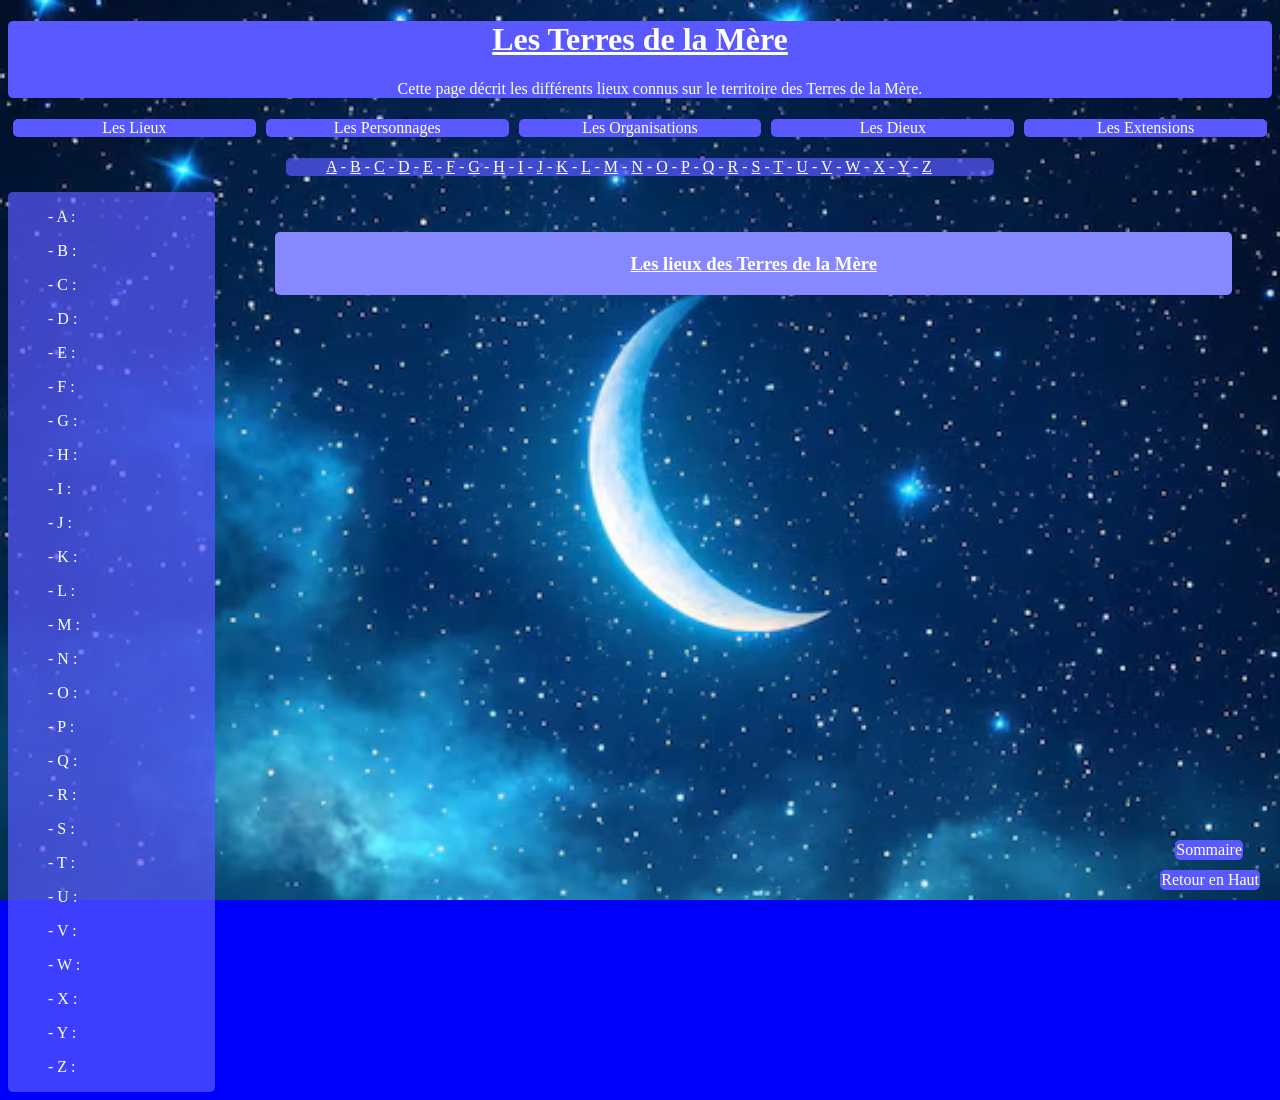
<file: page/lieux/terre-mere.html>
<!DOCTYPE html>
<html lang="fr">
	<head>
		<title>Les Terres de la Mère</title>
		<meta charset="utf-8">
        <link rel="icon" type="image/png" href="../../image/logo-lune.avif">
        <link href="../../css/style.css" rel="stylesheet">
	</head>
	<body>
        <header>
            <h1><u>Les Terres de la Mère</u></h1>
            <p style="text-align: center;">Cette page décrit les différents lieux connus sur le territoire des Terres de la Mère.</p>
		</header>
        <nav style="text-align: center;display: flex;">
            <a href="../lieux.html" class="button" >Les Lieux</a>
            <a href="../personnages.html" class="button" >Les Personnages</a>
            <a href="../organisations.html" class="button" >Les Organisations</a>
            <a href="../dieux.html" class="button" >Les Dieux</a>
            <a href="../extensions.html" class="button">Les Extensions</a>
        </nav>
        <nav style="text-align: center;" class="letter">
            <p style="color: white;">
                <a href="#a"  >A</a> - 
                <a href="#b"  >B</a> - 
                <a href="#c"  >C</a> - 
                <a href="#d"  >D</a> - 
                <a href="#e"  >E</a> - 
                <a href="#f"  >F</a> - 
                <a href="#g"  >G</a> - 
                <a href="#h"  >H</a> - 
                <a href="#i"  >I</a> - 
                <a href="#j"  >J</a> - 
                <a href="#k"  >K</a> - 
                <a href="#l"  >L</a> - 
                <a href="#m"  >M</a> - 
                <a href="#n"  >N</a> - 
                <a href="#o"  >O</a> - 
                <a href="#p"  >P</a> - 
                <a href="#q"  >Q</a> - 
                <a href="#r"  >R</a> - 
                <a href="#s"  >S</a> - 
                <a href="#t"  >T</a> - 
                <a href="#u"  >U</a> - 
                <a href="#v"  >V</a> - 
                <a href="#w"  >W</a> - 
                <a href="#x"  >X</a> - 
                <a href="#y"  >Y</a> - 
                <a href="#z"  >Z</a>
            </p>
        </nav>
        <main>
        <nav class="gauche" style="color: white;">
            <ul id="a">- A :
                
            </ul>
            <ul  id="b">- B :
                
            </ul>
            <ul  id="c">- C :

            </ul>
            <ul  id="d">- D :
                
            </ul>
            <ul id="e">- E :
                
            </ul>
            <ul id="f">- F :
                
            </ul>
            <ul id="g">- G :
                
            </ul>
            <ul id="h">- H :
                
            </ul>
            <ul id="i">- I :
                
            </ul>
            <ul id="j">- J :

            </ul>
            <ul id="k">- K :
                
            </ul>
            <ul id="l">- L :

            </ul>
            <ul id="m">- M :
                
            </ul>
            <ul id="n">- N :
                
            </ul>
            <ul id="o">- O :
                
            </ul>
            <ul id="p">- P :
                
            </ul>
            <ul id="q">- Q :
                
            </ul>
            <ul id="r">- R :
                
            </ul>
            <ul id="s">- S :
                
            </ul>
            <ul id="t">- T :
                
            </ul>
            <ul id="u">- U :
                
            </ul>
            <ul id="v">- V :
                
            </ul>
            <ul id="w">- W :

            </ul>
            <ul id="x">- X :

            </ul>
            <ul id="y">- Y :

            </ul>
            <ul id="z">- Z :
                
            </ul>
        </nav>
        <nav class="droite" style="color: white;">
        <section class="inter">
            <div>
                <h3><u>Les lieux des Terres de la Mère</u></h3>
            </div>
        </section>
        </nav>
        </main>
        <footer>
            <a href="" style="background-color: rgb(89, 89, 255);color: white;text-decoration: none;" class="haut">Retour en Haut</a>
            <a href="../../index.html" style="background-color: rgb(89, 89, 255);color: white;text-decoration: none;" class="menu">Sommaire</a>
        </footer>
	</body>
</html>
</file>
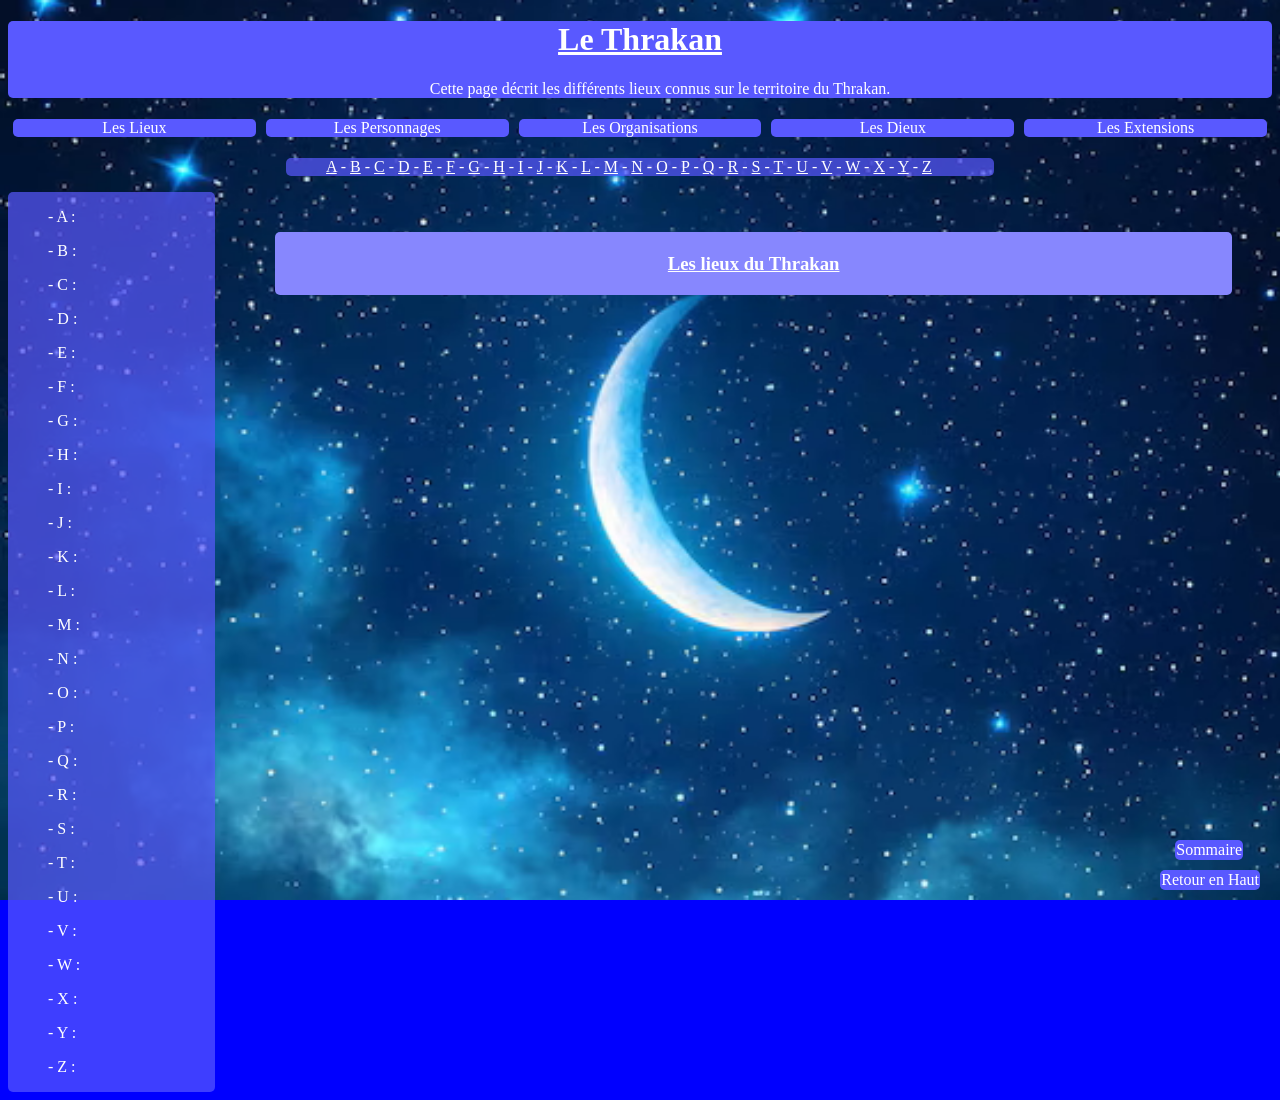
<file: page/lieux/thrakan.html>
<!DOCTYPE html>
<html lang="fr">
	<head>
		<title>Le Thrakan</title>
		<meta charset="utf-8">
        <link rel="icon" type="image/png" href="../../image/logo-lune.avif">
        <link href="../../css/style.css" rel="stylesheet">
	</head>
	<body>
        <header>
            <h1><u>Le Thrakan</u></h1>
            <p style="text-align: center;">Cette page décrit les différents lieux connus sur le territoire du Thrakan.</p>
		</header>
        <nav style="text-align: center;display: flex;">
            <a href="../lieux.html" class="button" >Les Lieux</a>
            <a href="../personnages.html" class="button" >Les Personnages</a>
            <a href="../organisations.html" class="button" >Les Organisations</a>
            <a href="../dieux.html" class="button" >Les Dieux</a>
            <a href="../extensions.html" class="button">Les Extensions</a>
        </nav>
        <nav style="text-align: center;" class="letter">
            <p style="color: white;">
                <a href="#a"  >A</a> - 
                <a href="#b"  >B</a> - 
                <a href="#c"  >C</a> - 
                <a href="#d"  >D</a> - 
                <a href="#e"  >E</a> - 
                <a href="#f"  >F</a> - 
                <a href="#g"  >G</a> - 
                <a href="#h"  >H</a> - 
                <a href="#i"  >I</a> - 
                <a href="#j"  >J</a> - 
                <a href="#k"  >K</a> - 
                <a href="#l"  >L</a> - 
                <a href="#m"  >M</a> - 
                <a href="#n"  >N</a> - 
                <a href="#o"  >O</a> - 
                <a href="#p"  >P</a> - 
                <a href="#q"  >Q</a> - 
                <a href="#r"  >R</a> - 
                <a href="#s"  >S</a> - 
                <a href="#t"  >T</a> - 
                <a href="#u"  >U</a> - 
                <a href="#v"  >V</a> - 
                <a href="#w"  >W</a> - 
                <a href="#x"  >X</a> - 
                <a href="#y"  >Y</a> - 
                <a href="#z"  >Z</a>
            </p>
        </nav>
        <main>
        <nav class="gauche" style="color: white;">
            <ul id="a">- A :
                
            </ul>
            <ul  id="b">- B :
                
            </ul>
            <ul  id="c">- C :

            </ul>
            <ul  id="d">- D :
                
            </ul>
            <ul id="e">- E :
                
            </ul>
            <ul id="f">- F :
                
            </ul>
            <ul id="g">- G :
                
            </ul>
            <ul id="h">- H :
                
            </ul>
            <ul id="i">- I :
                
            </ul>
            <ul id="j">- J :

            </ul>
            <ul id="k">- K :
                
            </ul>
            <ul id="l">- L :

            </ul>
            <ul id="m">- M :
                
            </ul>
            <ul id="n">- N :
                
            </ul>
            <ul id="o">- O :
                
            </ul>
            <ul id="p">- P :
                
            </ul>
            <ul id="q">- Q :
                
            </ul>
            <ul id="r">- R :
                
            </ul>
            <ul id="s">- S :
                
            </ul>
            <ul id="t">- T :
                
            </ul>
            <ul id="u">- U :
                
            </ul>
            <ul id="v">- V :
                
            </ul>
            <ul id="w">- W :

            </ul>
            <ul id="x">- X :

            </ul>
            <ul id="y">- Y :

            </ul>
            <ul id="z">- Z :
                
            </ul>
        </nav>
        <nav class="droite" style="color: white;">
        <section class="inter">
            <div>
                <h3><u>Les lieux du Thrakan</u></h3>
            </div>
        </section>
        </nav>
        </main>
        <footer>
            <a href="" style="background-color: rgb(89, 89, 255);color: white;text-decoration: none;" class="haut">Retour en Haut</a>
            <a href="../../index.html" style="background-color: rgb(89, 89, 255);color: white;text-decoration: none;" class="menu">Sommaire</a>
        </footer>
	</body>
</html>
</file>
<file: css/style.css>
html{
    background-color: blue;
    display: block;
    background-image: url(../image/lune.avif);
    background-attachment: fixed;
    background-size: cover;
}
main {
    display: flex;
}
header{
    text-align: center !important;
    background-color: rgb(89, 89, 255);
    border-radius: 5px;
    color: white;
    /*padding: 5px;*/
}
section {
    background-color: rgb(89, 89, 255);
    margin: 40px;
    border-radius: 5px;
    padding: 2px;
}
.ile {
    background-color: rgba(89, 89, 255, 0.4);
}
p {
   text-indent: 40px;
   text-align: justify;
}
a {
    color: white;
}
a:hover {
    color: rgb(89, 89, 255);
    background-color: white;
}
div {
    margin: 8px;
}
.letter {
    background-color: rgba(89, 89, 255, 0.7);
    border-radius: 5px;
    margin-left: 22%;
    margin-right: 22%;
}
.gauche {
    display: block fixed;
    flex : 1;
    border-radius: 5px;
    background-color: rgba(89, 89, 255, 0.7);
    margin-right: 10px;
}
.droite {
    display: block;
    text-align: left;
    flex : 5;
    margin-left: 10px;
}
.haut {
    position: fixed;
    bottom: 10px;      /* distance depuis le haut */
    right: 20px;    /* ou left: 20px */
    z-index: 1000;  /* pour rester au-dessus des autres éléments */
    border-radius: 5px;
    padding: 1px;
}
.menu {
    position: fixed;
    bottom: 40px;      /* distance depuis le haut */
    right: 37px;    /* ou left: 20px */
    z-index: 1000;  /* pour rester au-dessus des autres éléments */
    border-radius: 5px;
    padding: 1px;
}
.haut:hover {
    background-color: white !important;
    color: rgb(89, 89, 255) !important;
}
.menu:hover {
    background-color: white !important;
    color: rgb(89, 89, 255) !important;
}
.button {
   flex: 1;
   background-color: rgb(89, 89, 255);
   margin: 5px;
   border-radius: 5px;
   color: white;
   text-decoration: none;
}
.button:hover {
   background-color: white;
   color: rgb(89, 89, 255);
}
yann {
    display: none;
}
table {
    width: 100%;
    border-collapse: collapse;
    margin: 5px;
}
th, td {
    padding: 10px;
    border: 2px solid blue;
}
th {
    font-weight: bold;
}
.inter {
    background-color: rgb(135, 135, 254);
    text-align: center;
}
.imgext {
    transition: transform 0.2s ease;
    width: 100%;
    flex: 1;
    margin: 10px;
    border-radius: 20px;
}
.imgext:hover {
    transform: scale(1.05);
    cursor: pointer;
}
.cards {
    display: flex;
    flex-direction: row;
}
@media (max-width: 600px) {
    .cards {
        flex-direction: column;
    }
}
</file>
